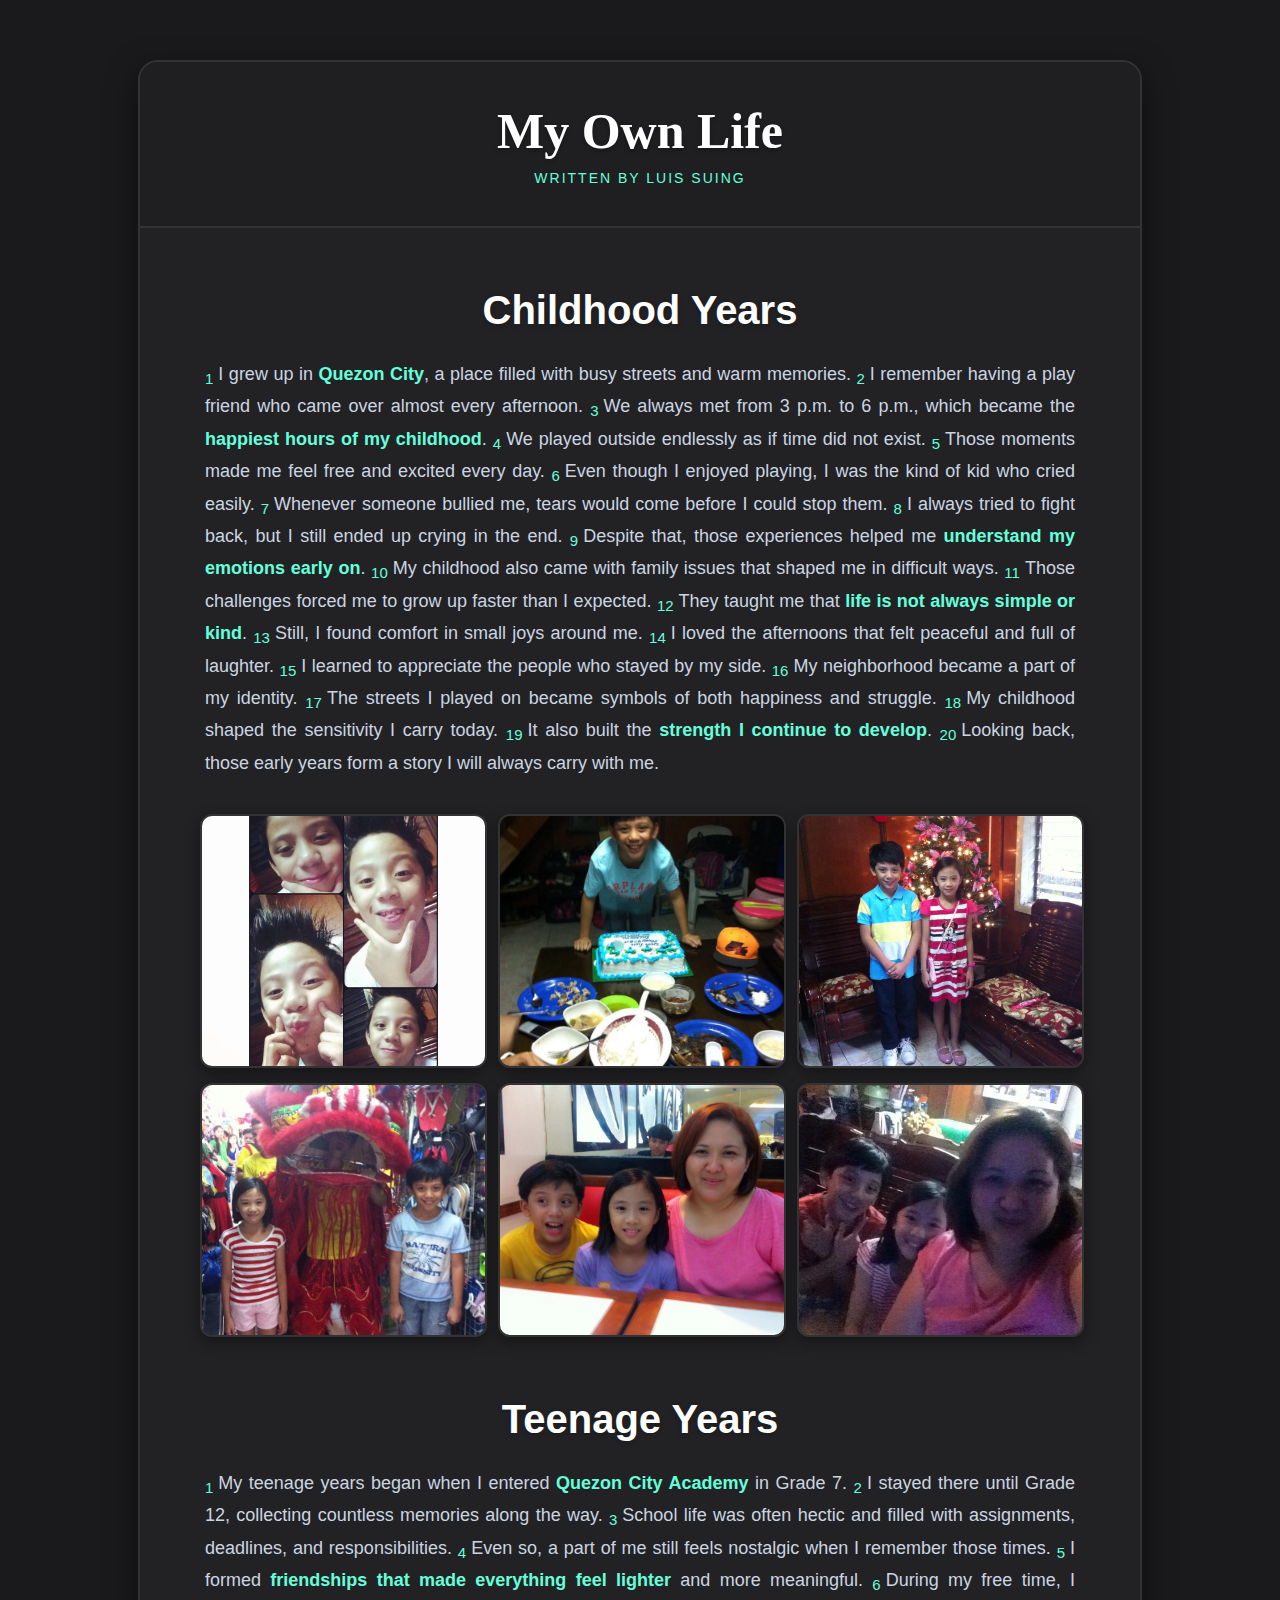
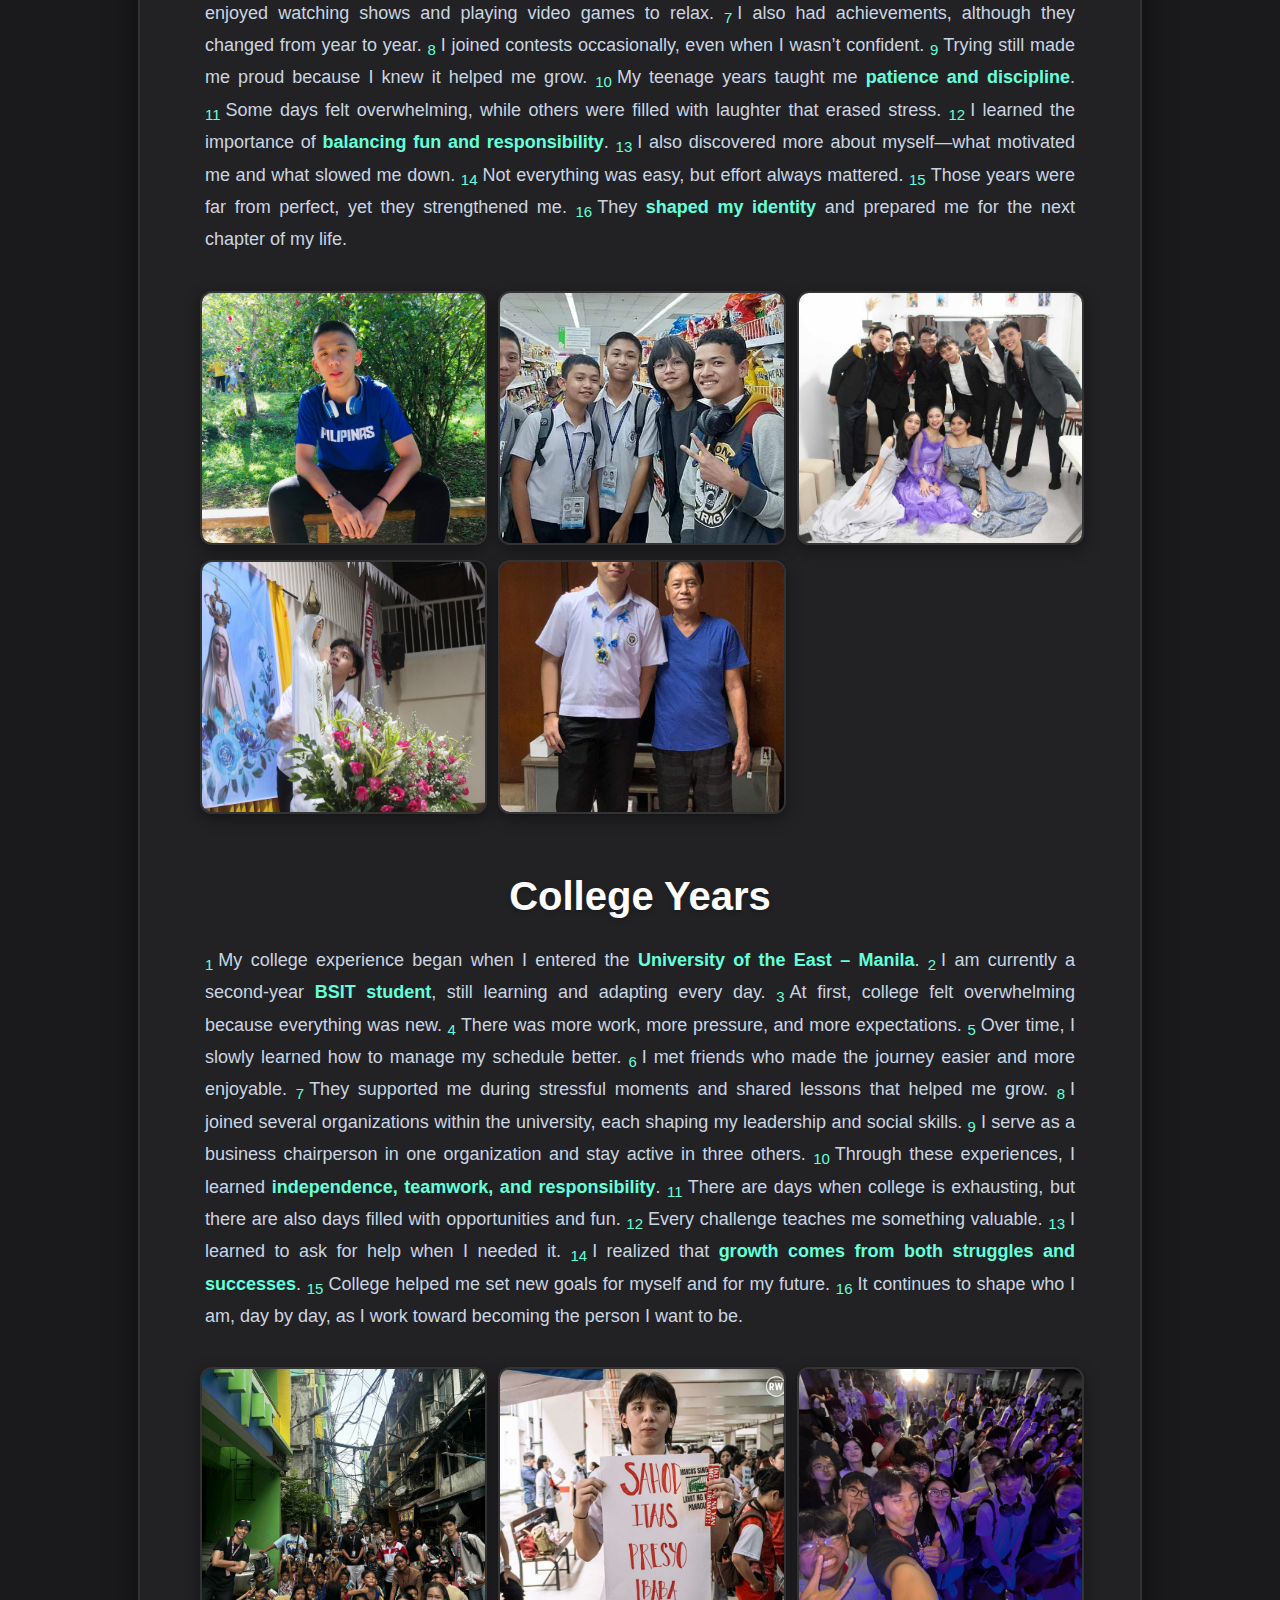
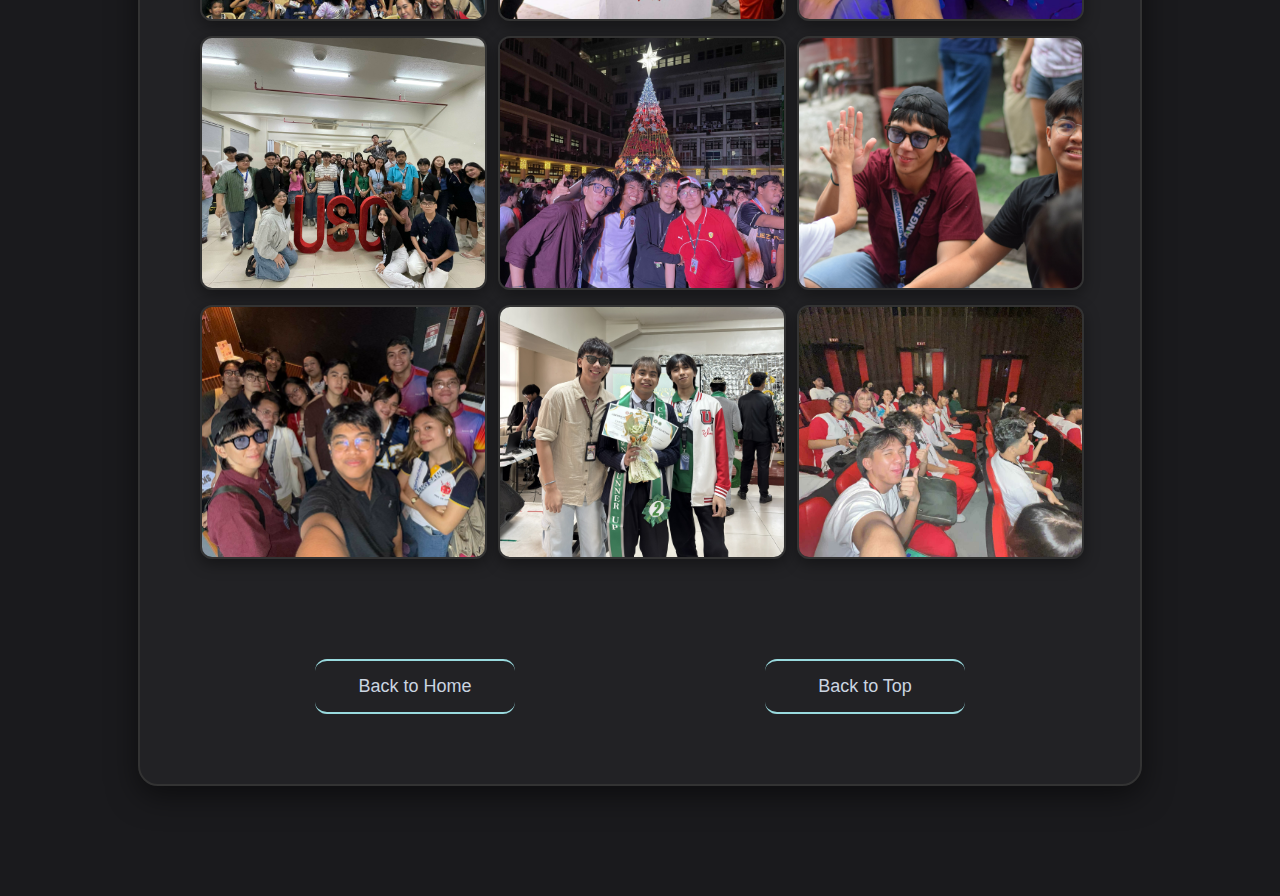
<file: biography.html>
<!DOCTYPE html>
<html lang="en">
<head>
    <meta charset="UTF-8">
    <meta name="viewport" content="width=device-width, initial-scale=1.0">
    <link rel="stylesheet" href="designPage.css">
    <title>My Biography</title>
</head>
<body>

    <div class="bio-container">
        
        <div class="bio-header">
            <h1>My Own Life</h1>
            <span class="author">Written by Luis Suing</span>
        </div>

        <div class="bio-content">
            <h2>Childhood Years</h2>
            <p>
                <sub>1</sub>I grew up in <strong>Quezon City</strong>, a place filled with busy streets and warm memories.
                <sub>2</sub>I remember having a play friend who came over almost every afternoon.
                <sub>3</sub>We always met from 3 p.m. to 6 p.m., which became the <strong>happiest hours of my childhood</strong>.
                <sub>4</sub>We played outside endlessly as if time did not exist.
                <sub>5</sub>Those moments made me feel free and excited every day.
                <sub>6</sub>Even though I enjoyed playing, I was the kind of kid who cried easily.
                <sub>7</sub>Whenever someone bullied me, tears would come before I could stop them.
                <sub>8</sub>I always tried to fight back, but I still ended up crying in the end.
                <sub>9</sub>Despite that, those experiences helped me <strong>understand my emotions early on</strong>.
                <sub>10</sub>My childhood also came with family issues that shaped me in difficult ways.
                <sub>11</sub>Those challenges forced me to grow up faster than I expected.
                <sub>12</sub>They taught me that <strong>life is not always simple or kind</strong>.
                <sub>13</sub>Still, I found comfort in small joys around me.
                <sub>14</sub>I loved the afternoons that felt peaceful and full of laughter.
                <sub>15</sub>I learned to appreciate the people who stayed by my side.
                <sub>16</sub>My neighborhood became a part of my identity.
                <sub>17</sub>The streets I played on became symbols of both happiness and struggle.
                <sub>18</sub>My childhood shaped the sensitivity I carry today.
                <sub>19</sub>It also built the <strong>strength I continue to develop</strong>.
                <sub>20</sub>Looking back, those early years form a story I will always carry with me.
            </p>
            
            <div class="gallery-grid">
                <img src="Images/Childhood/childhood (1).jpg" alt="Childhood Memory 1">
                <img src="Images/Childhood/childhood (2).jpg" alt="Childhood Memory 2">
                <img src="Images/Childhood/childhood (3).jpg" alt="Childhood Memory 3">
                <img src="Images/Childhood/childhood (4).jpg" alt="Childhood Memory 4">
                <img src="Images/Childhood/childhood (5).jpg" alt="Childhood Memory 5">
                <img src="Images/Childhood/childhood (6).jpg" alt="Childhood Memory 6">
            </div>

            <h2>Teenage Years</h2>
            <p>
                <sub>1</sub>My teenage years began when I entered <strong>Quezon City Academy</strong> in Grade 7.
                <sub>2</sub>I stayed there until Grade 12, collecting countless memories along the way.
                <sub>3</sub>School life was often hectic and filled with assignments, deadlines, and responsibilities.
                <sub>4</sub>Even so, a part of me still feels nostalgic when I remember those times.
                <sub>5</sub>I formed <strong>friendships that made everything feel lighter</strong> and more meaningful.
                <sub>6</sub>During my free time, I enjoyed watching shows and playing video games to relax.
                <sub>7</sub>I also had achievements, although they changed from year to year.
                <sub>8</sub>I joined contests occasionally, even when I wasn’t confident.
                <sub>9</sub>Trying still made me proud because I knew it helped me grow.
                <sub>10</sub>My teenage years taught me <strong>patience and discipline</strong>.
                <sub>11</sub>Some days felt overwhelming, while others were filled with laughter that erased stress.
                <sub>12</sub>I learned the importance of <strong>balancing fun and responsibility</strong>.
                <sub>13</sub>I also discovered more about myself—what motivated me and what slowed me down.
                <sub>14</sub>Not everything was easy, but effort always mattered.
                <sub>15</sub>Those years were far from perfect, yet they strengthened me.
                <sub>16</sub>They <strong>shaped my identity</strong> and prepared me for the next chapter of my life.
            </p>

            <div class="gallery-grid">
                <img src="Images/Teenage/teenage (1).jpg" alt="Teenage Memory 1" type>
                <img src="Images/Teenage/teenage (2).jpg" alt="Teenage Memory 2">
                <img src="Images/Teenage/teenage (3).jpg" alt="Teenage Memory 3">
                <img src="Images/Teenage/teenage (4).jpg" alt="Teenage Memory 4">
                <img src="Images/Teenage/teenage (5).jpg" alt="Teenage Memory 5">
            </div>

            <h2>College Years</h2>
            <p>
                <sub>1</sub>My college experience began when I entered the <strong>University of the East – Manila</strong>.
                <sub>2</sub>I am currently a second-year <strong>BSIT student</strong>, still learning and adapting every day.
                <sub>3</sub>At first, college felt overwhelming because everything was new.
                <sub>4</sub>There was more work, more pressure, and more expectations.
                <sub>5</sub>Over time, I slowly learned how to manage my schedule better.
                <sub>6</sub>I met friends who made the journey easier and more enjoyable.
                <sub>7</sub>They supported me during stressful moments and shared lessons that helped me grow.
                <sub>8</sub>I joined several organizations within the university, each shaping my leadership and social skills.
                <sub>9</sub>I serve as a business chairperson in one organization and stay active in three others.
                <sub>10</sub>Through these experiences, I learned <strong>independence, teamwork, and responsibility</strong>.
                <sub>11</sub>There are days when college is exhausting, but there are also days filled with opportunities and fun.
                <sub>12</sub>Every challenge teaches me something valuable.
                <sub>13</sub>I learned to ask for help when I needed it.
                <sub>14</sub>I realized that <strong>growth comes from both struggles and successes</strong>.
                <sub>15</sub>College helped me set new goals for myself and for my future.
                <sub>16</sub>It continues to shape who I am, day by day, as I work toward becoming the person I want to be.
            </p>

            <div class="gallery-grid">
                <img src="Images/College/college (1).jfif" alt="College Memory 1">
                <img src="Images/College/college (2).jfif" alt="College Memory 2">
                <img src="Images/College/college (3).jfif" alt="College Memory 3">
                <img src="Images/College/college (4).jfif" alt="College Memory 4">
                <img src="Images/College/college (5).jfif" alt="College Memory 5">
                <img src="Images/College/college (6).jfif" alt="College Memory 6">
                <img src="Images/College/college (7).jfif" alt="College Memory 7">
                <img src="Images/College/college (8).jpg" alt="College Memory 8">
                <img src="Images/College/college (9).jfif" alt="College Memory 9">
            </div>

            <div class="btn-container">
                <a href="index.html" class="bio-btn">Back to Home</a>
                <a href="#" class="bio-btn">Back to Top</a>
            </div>

        </div>
        <script>
        document.querySelectorAll('.gallery-grid img').forEach(image => {
            image.onclick = () => {
                image.classList.toggle('enlarged');
            }
        });
        </script>
</body>
</html>
</file>
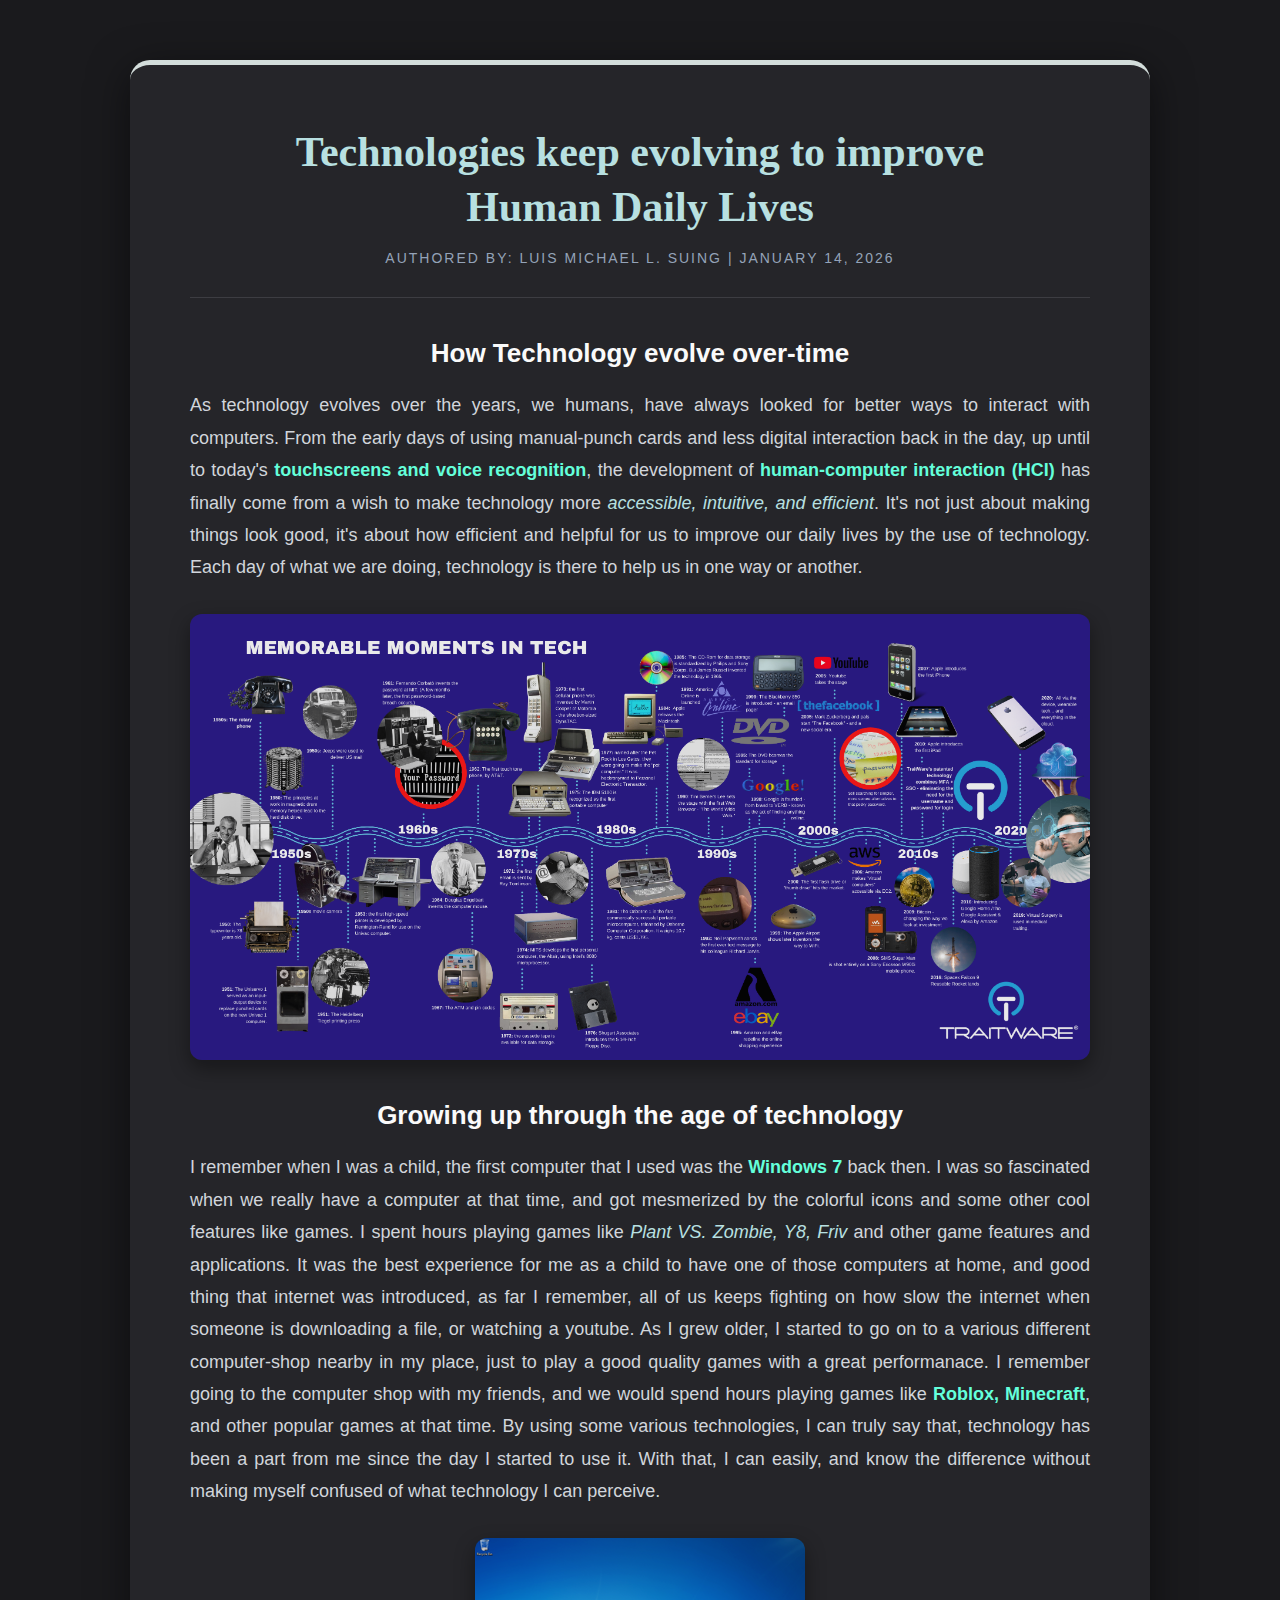
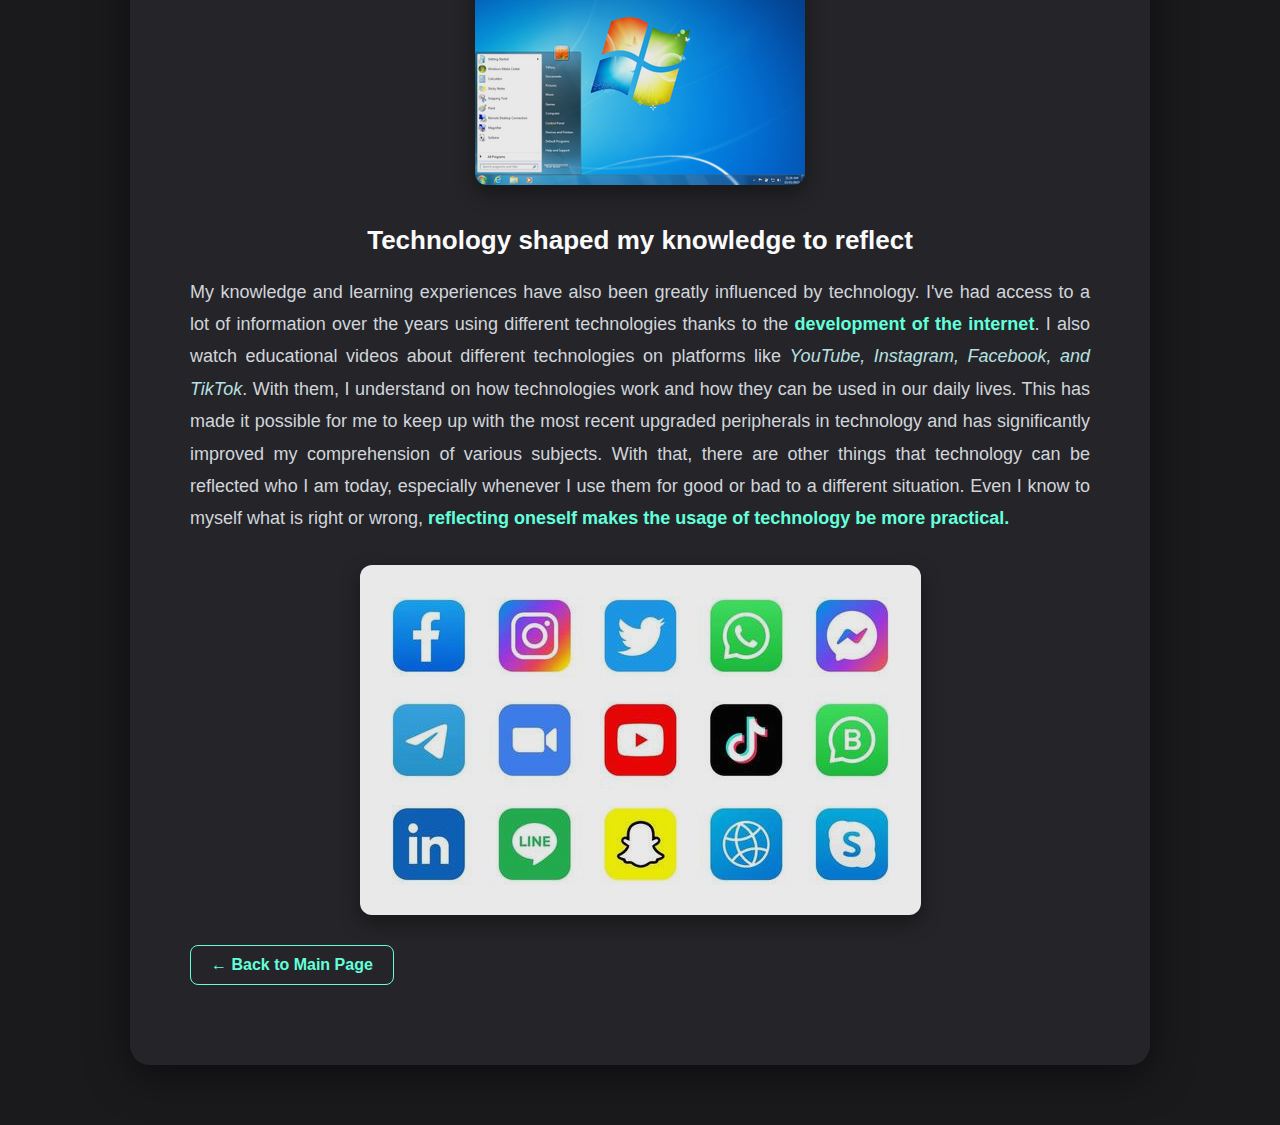
<file: blogPart1.html>
<!DOCTYPE html>
<html lang="en">
<head>
    <meta charset="UTF-8">
    <meta name="viewport" content="width=device-width, initial-scale=1.0">
    <link rel="stylesheet" href="blogDesign.css">
    <title>Technology Blog</title>
</head>
<body class="tech-theme"> <h1>
        Technologies keep evolving to improve<br>Human Daily Lives<br>
        <span class="author">Authored by: Luis Michael L. Suing | January 14, 2026</span>
    </h1>

    <h2>How Technology evolve over-time</h2>
    <p>As technology evolves over the years, we humans, have always looked for better ways to interact with computers.
        From the early days of using manual-punch cards and less digital interaction back in the day, up until to today's <strong>touchscreens and voice recognition</strong>, 
        the development of <strong>human-computer interaction (HCI)</strong> has finally come from a wish to make technology more <em>accessible, intuitive, and efficient</em>. 
        It's not just about making things look good, it's about how efficient and helpful for us to improve
        our daily lives by the use of technology. Each day of what we are doing, technology is there to help us in one way or another.
    </p>
    <img src="Images/blogs Images/technology (2).png" alt="Technology evolution">

    <h2>Growing up through the age of technology</h2>
    <p>I remember when I was a child, the first computer that I used was the <strong>Windows 7</strong> back then. 
        I was so fascinated when we really have a computer at that time, and got mesmerized by the colorful icons and some other cool features like games. 
        I spent hours playing games like <em>Plant VS. Zombie, Y8, Friv</em> and other game features and applications. It was the best experience for me as a child to have
        one of those computers at home, and good thing that internet was introduced, as far I remember, all of us keeps fighting on how slow the internet when someone is downloading a file, or watching a youtube. As I grew older, I started to go on to a various different computer-shop nearby in my place, just to play a good quality games
        with a great performanace. I remember going to the computer shop with my friends, and we would spend hours playing games like <strong>Roblox, Minecraft</strong>, and other popular games at that time. By using some various technologies, I can truly say that, technology has been a part from me since the day I started to use it. With that, I can easily, and know the difference without making myself confused of what technology I can perceive. 
    </p>
    <img src="Images/blogs Images/technology (1).png" alt="Gaming memories">

    <h2>Technology shaped my knowledge to reflect</h2>
    <p>My knowledge and learning experiences have also been greatly influenced by technology. 
        I've had access to a lot of information over the years using different technologies thanks to the <strong>development of the internet</strong>. 
        I also watch educational videos about different technologies on platforms like <em>YouTube, Instagram, Facebook, and TikTok</em>. With them, I understand on how technologies work and how they can be used in our daily lives.
        This has made it possible for me to keep up with the most recent upgraded peripherals in technology and has significantly improved my comprehension of various subjects. With that, there are other things that technology can be reflected who I am today, especially whenever I use them for good or bad to a different situation. Even I know to myself what is right or wrong, <strong>reflecting oneself makes the usage of technology be more practical.</strong>
    </p>
    <img src="Images/blogs Images/technology (3).jpg" alt="Future of Tech">

    <a href="index.html" class="back-btn">&#8592; Back to Main Page</a>
</body>
</html>
</file>
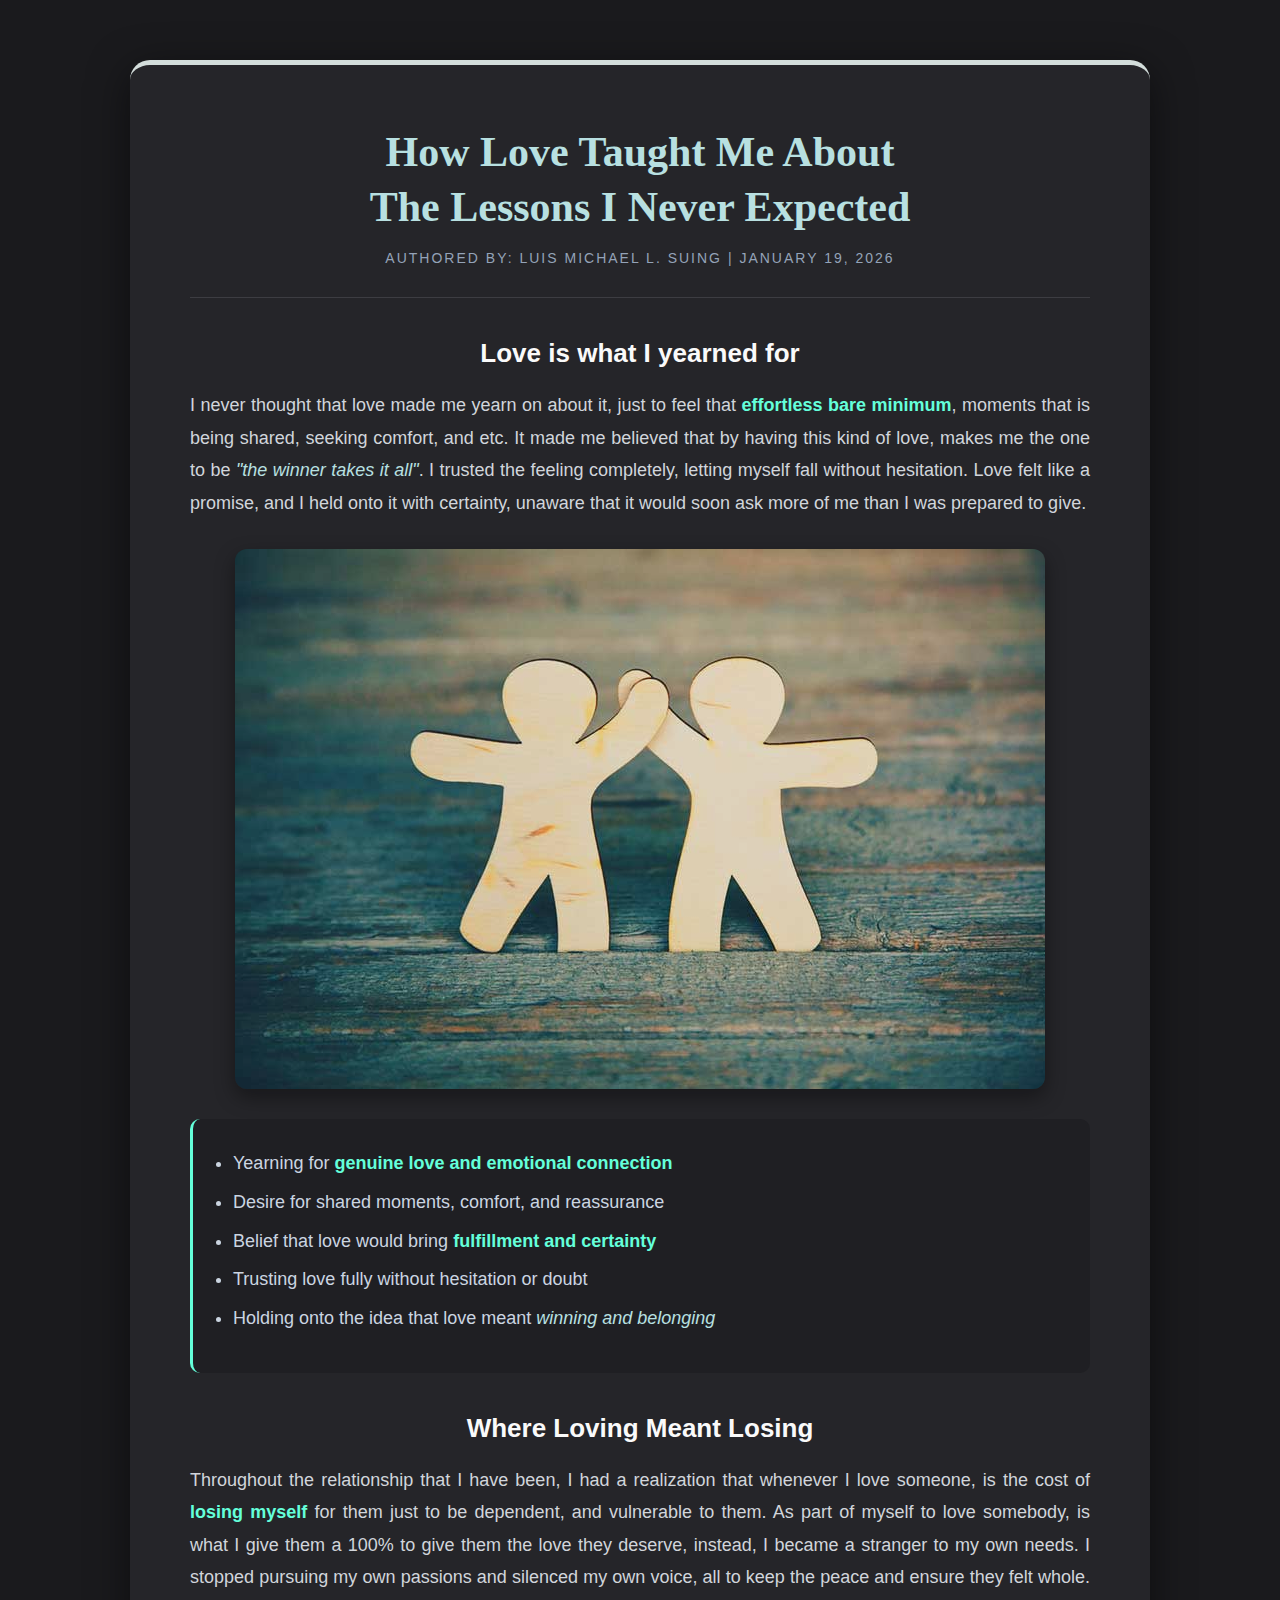
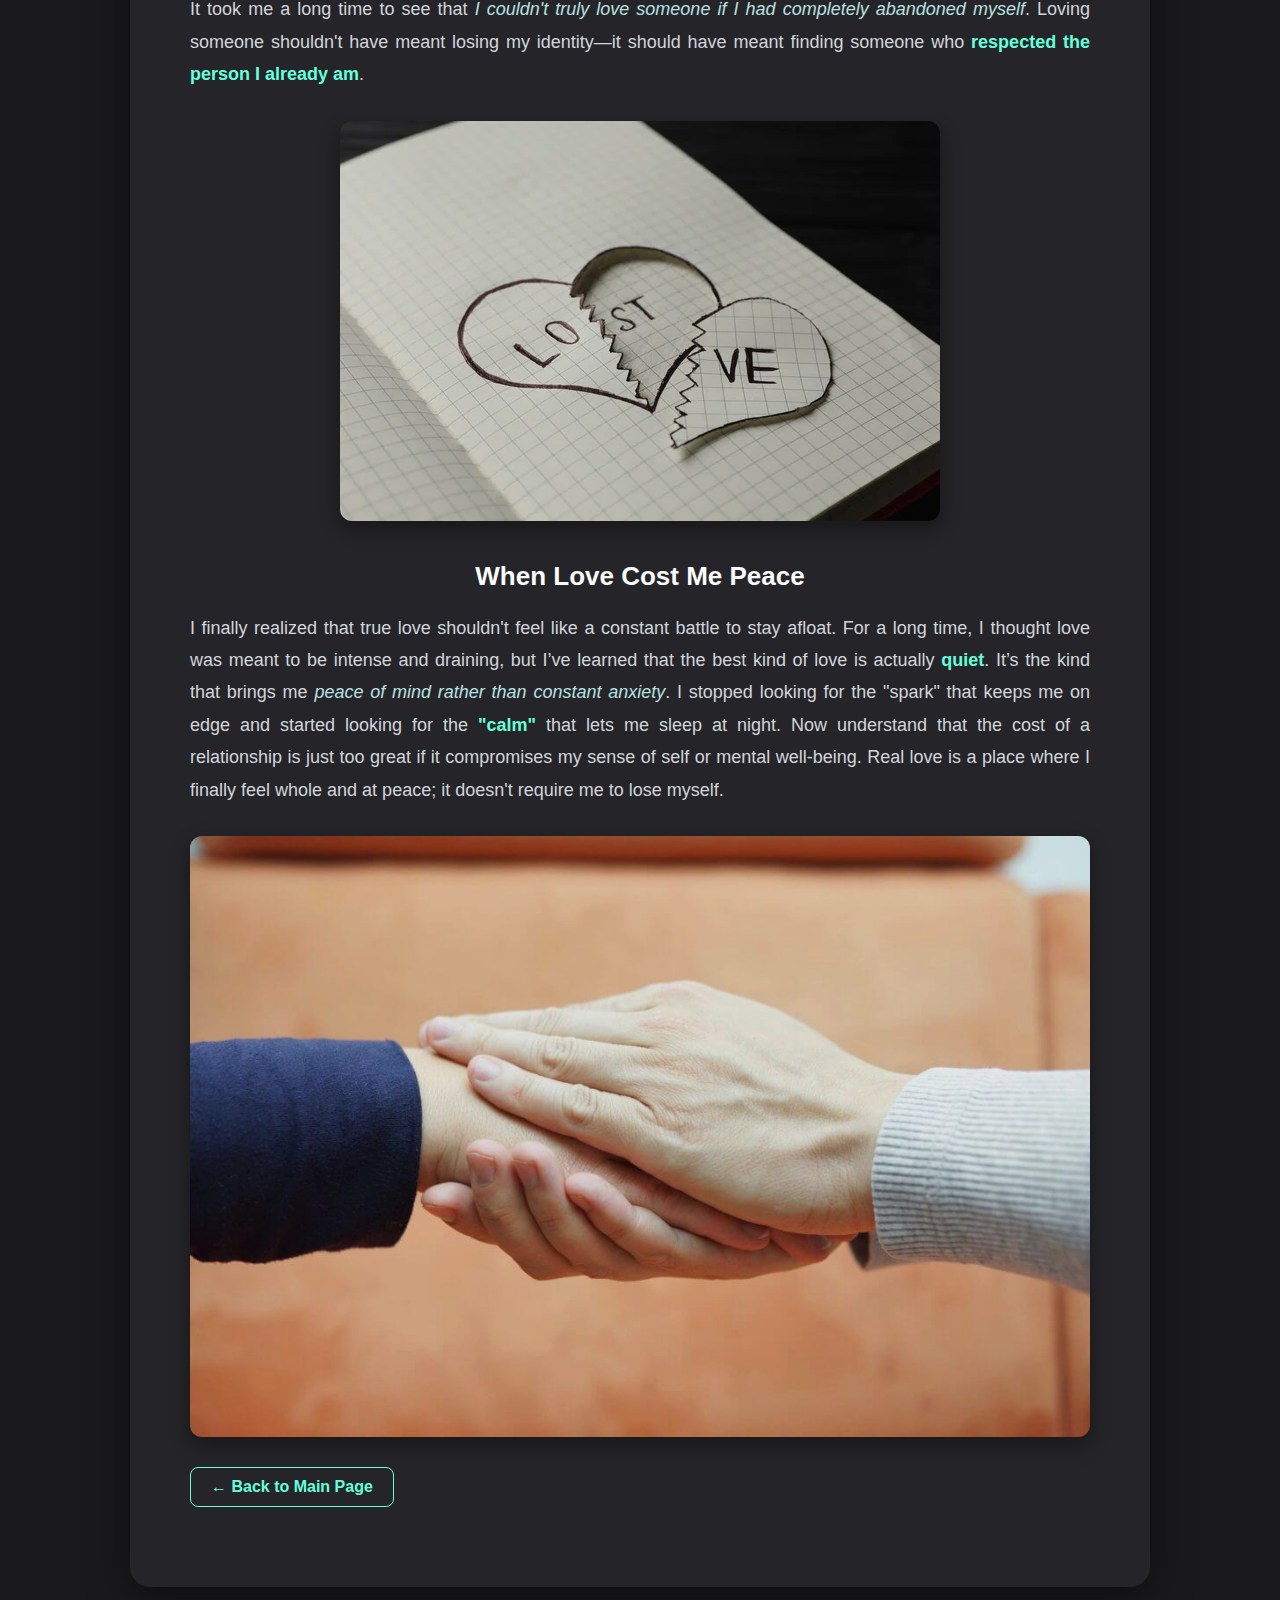
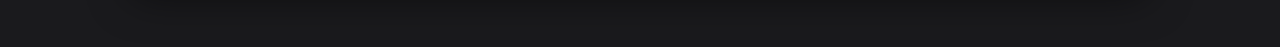
<file: blogPart2.html>
<!DOCTYPE html>
<html lang="en">
<head>
    <meta charset="UTF-8">
    <meta name="viewport" content="width=device-width, initial-scale=1.0">
    <link rel="stylesheet" href="blogDesign.css">
    <title>Love & Lessons</title>
</head>
<body class="love-theme"> <h1>How Love Taught Me About <br>The Lessons I Never Expected<br>
    <span class="author">Authored by: Luis Michael L. Suing | January 19, 2026</span>
  </h1>

  <h2>Love is what I yearned for</h2>

  <p>
    I never thought that love made me yearn on about it, just to feel that <strong>effortless bare minimum</strong>, moments that is being shared, seeking comfort, and etc. It made me believed that by having this kind of love, makes me the one to be <em>"the winner takes it all"</em>.
    I trusted the feeling completely, letting myself fall without hesitation. Love felt like a promise, and I held onto it with certainty, unaware that it would soon ask more of me than I was prepared to give.
  </p>
  <img src="Images/blogs Images/love (3).jpg" alt="Yearning for love">

  <ul>
    <li>Yearning for <strong>genuine love and emotional connection</strong></li>
    <li>Desire for shared moments, comfort, and reassurance</li>
    <li>Belief that love would bring <strong>fulfillment and certainty</strong></li>
    <li>Trusting love fully without hesitation or doubt</li>
    <li>Holding onto the idea that love meant <em>winning and belonging</em></li>
  </ul>


  <h2>Where Loving Meant Losing</h2>
  <p>
    Throughout the relationship that I have been, I had a realization that whenever I love someone, is the cost of <strong>losing myself</strong> for them just to be dependent, and vulnerable to them. As part of myself to love somebody, is what I give them a 100% to give them the love they deserve, instead, I became a stranger to my own needs. I stopped pursuing my own passions and silenced my own voice, all to keep the peace and ensure they felt whole. It took me a long time to see that <em>I couldn't truly love someone if I had completely abandoned myself</em>. Loving someone shouldn't have meant losing my identity—it should have meant finding someone who <strong>respected the person I already am</strong>.
  </p>
  <img src="Images/blogs Images/love (2).jpg" alt="Finding peace">
  <h2>When Love Cost Me Peace</h2>
  <p>
    I finally realized that true love shouldn't feel like a constant battle to stay afloat. For a long time, I thought love was meant to be intense and draining, but I’ve learned that the best kind of love is actually <strong>quiet</strong>. It’s the kind that brings me <em>peace of mind rather than constant anxiety</em>. I stopped looking for the "spark" that keeps me on edge and started looking for the <strong>"calm"</strong> that lets me sleep at night. Now understand that the cost of a relationship is just too great if it compromises my sense of self or mental well-being. Real love is a place where I finally feel whole and at peace; it doesn't require me to lose myself.
  </p>
  <img src="Images/blogs Images/love (1).jpeg" alt="Finding peace">
  
  <a href="index.html" class="back-btn">&#8592; Back to Main Page</a>
</body>
</html>
</file>
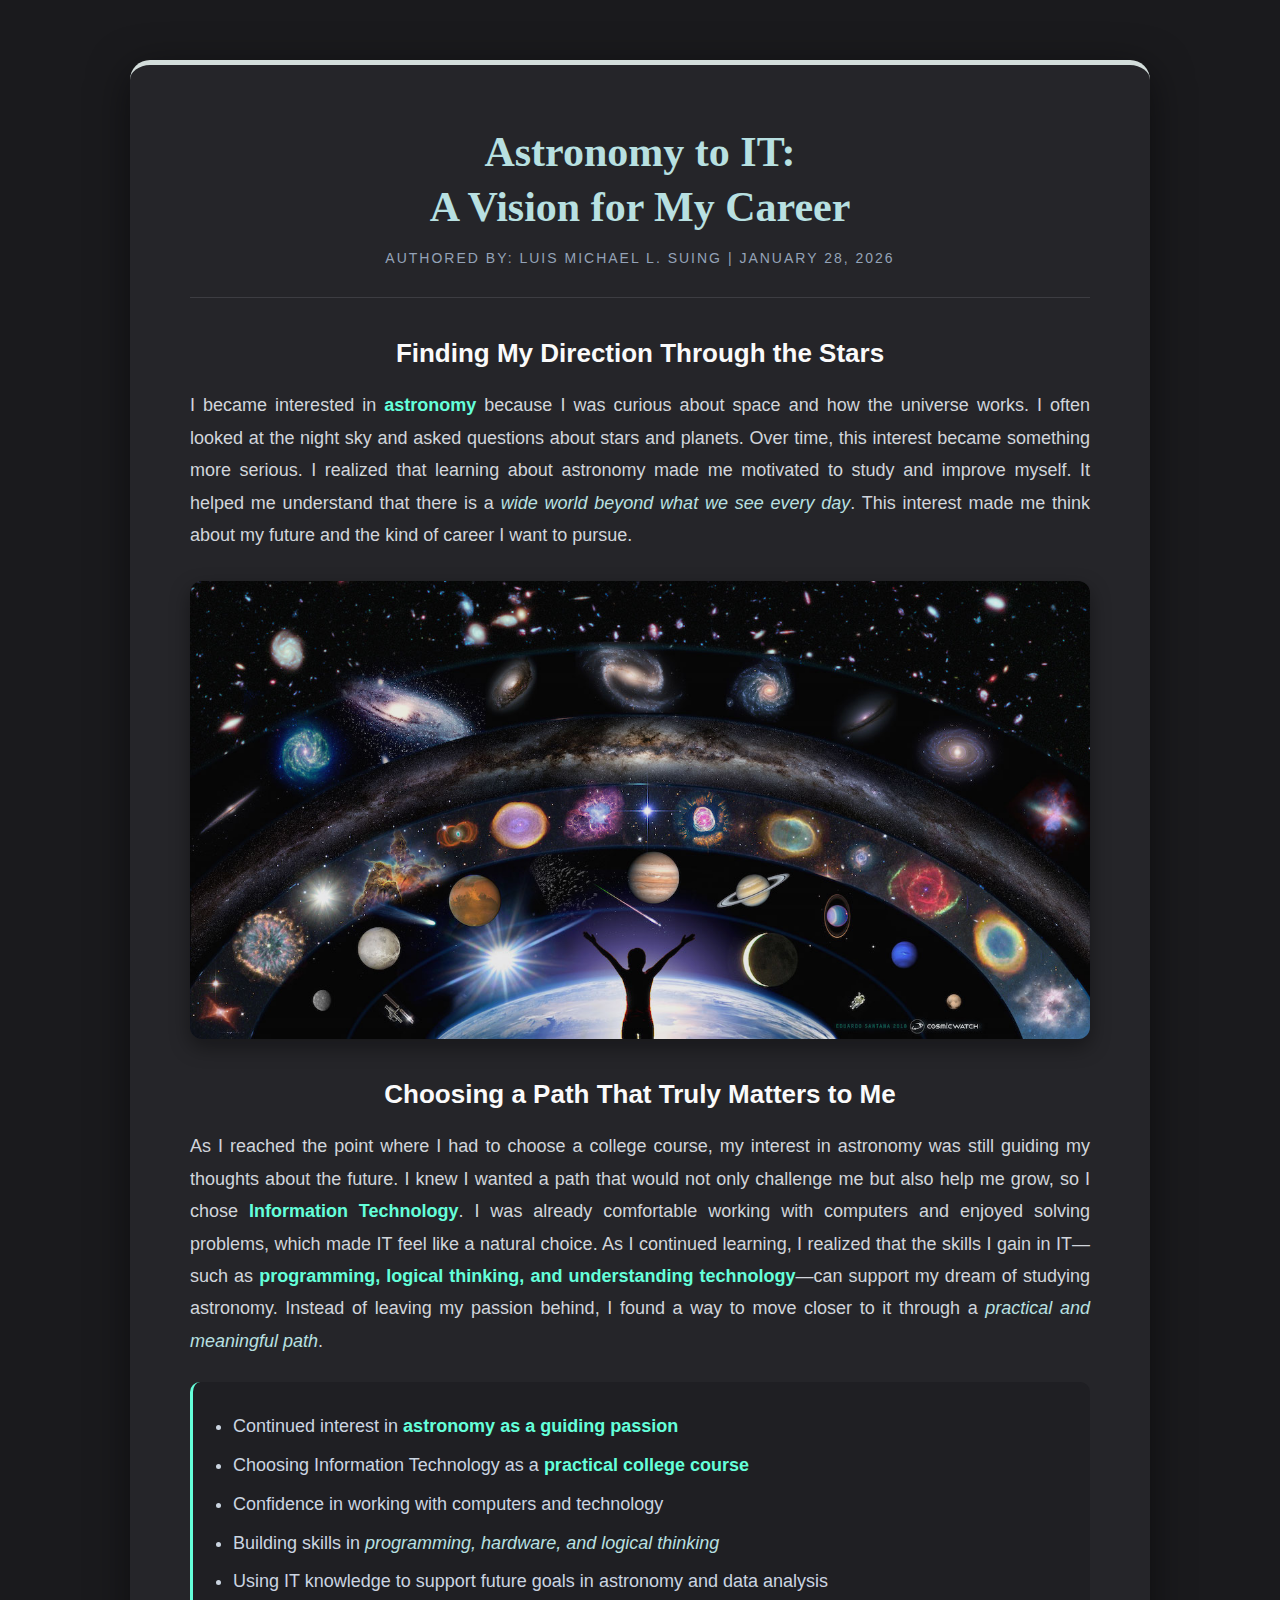
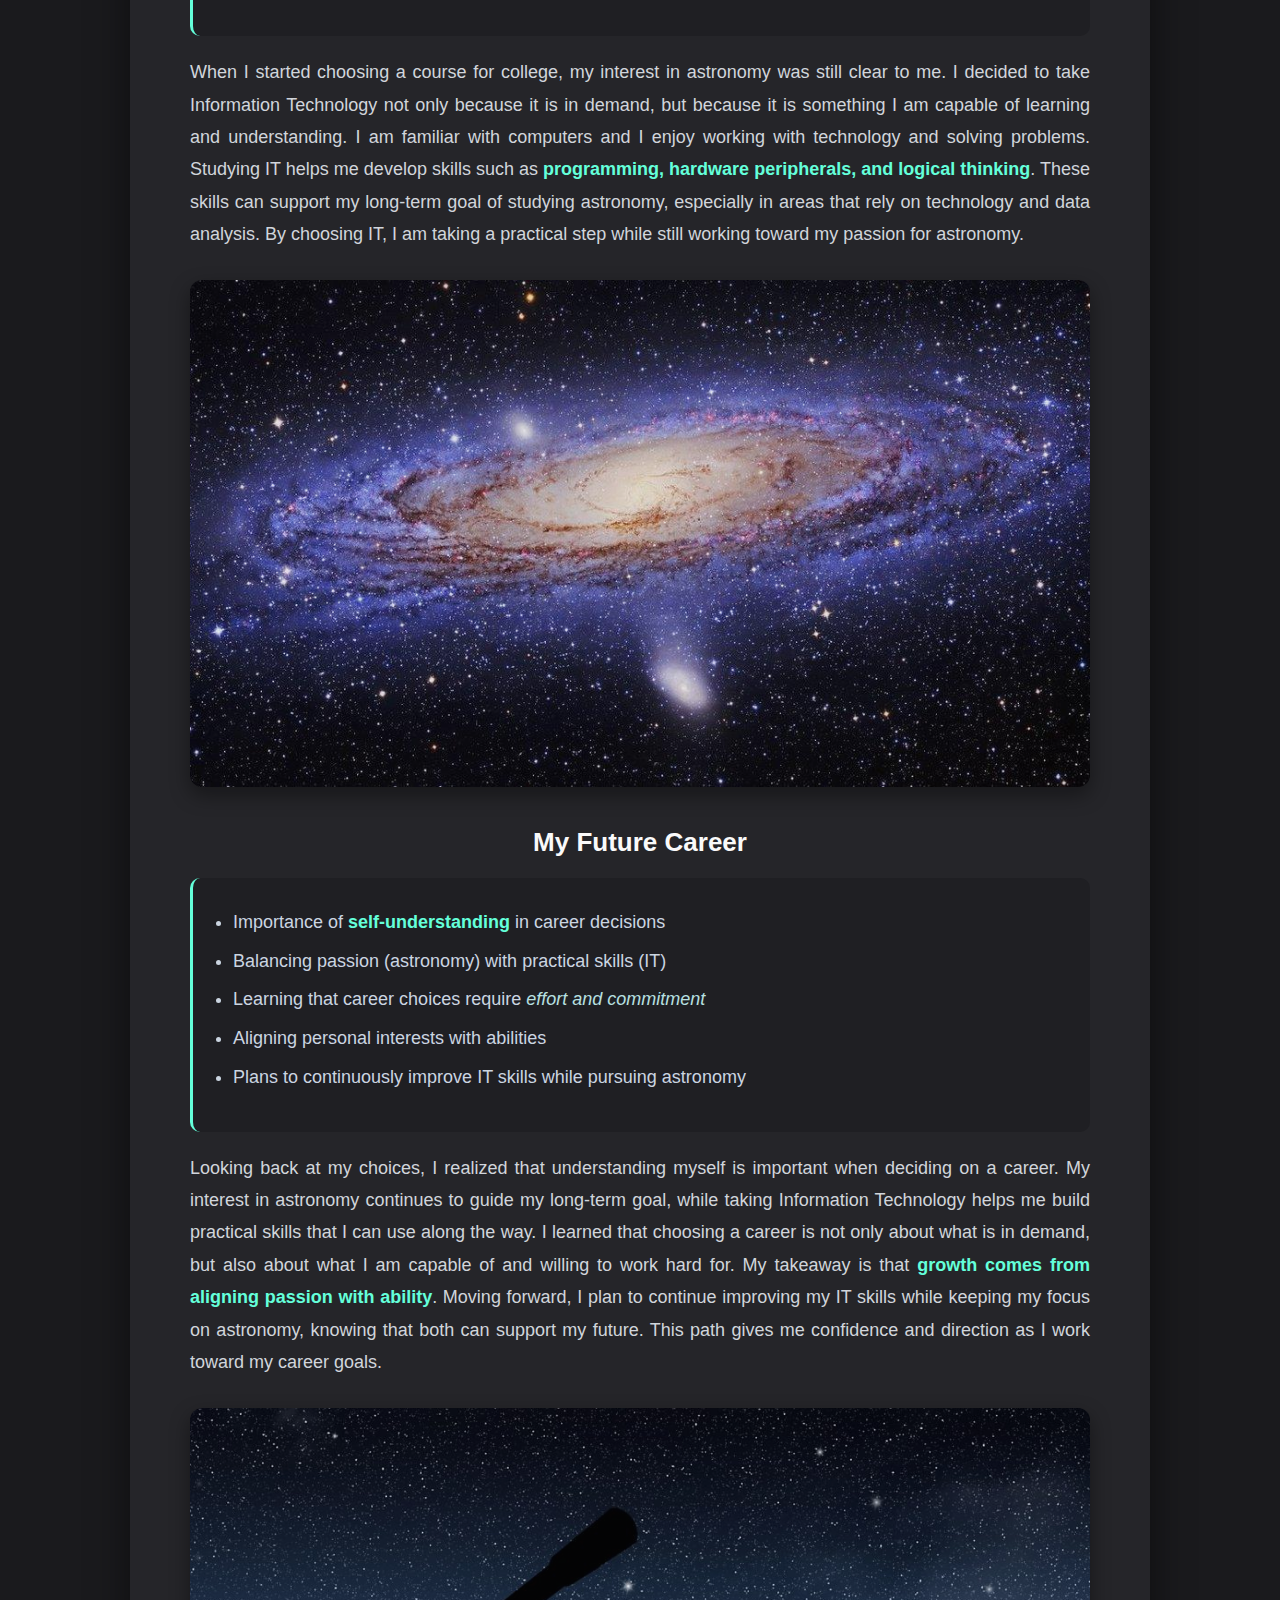
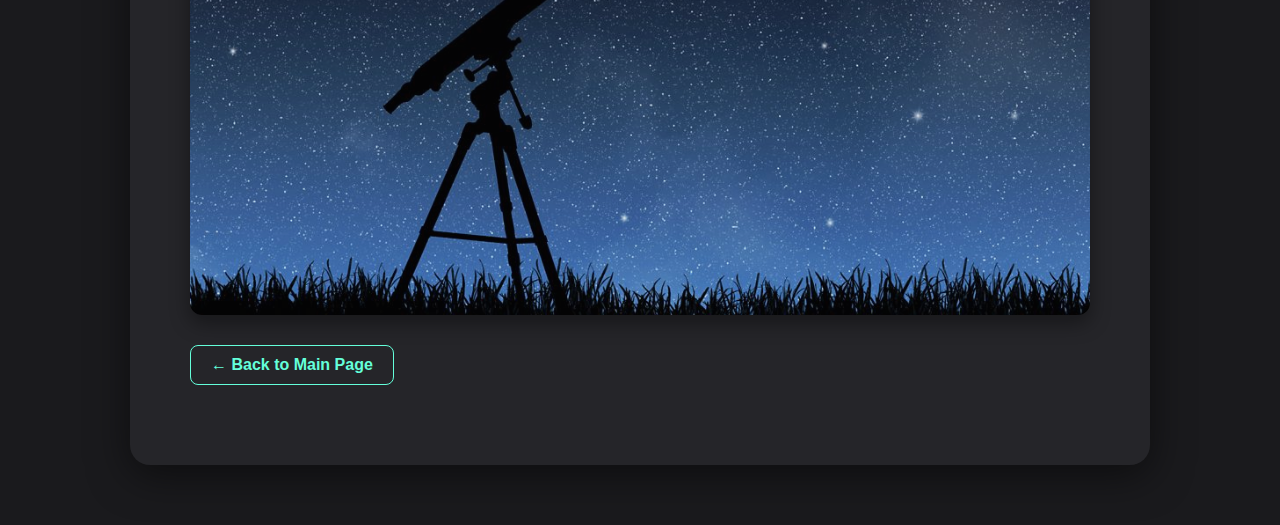
<file: blogPart3.html>
<!DOCTYPE html>
<html lang="en">
<head>
    <meta charset="UTF-8">
    <meta name="viewport" content="width=device-width, initial-scale=1.0">
    <link rel="stylesheet" href="blogDesign.css">
    <title>Career Vision</title>
</head>
<body class="space-theme"> <h1>Astronomy to IT:<br> A Vision for My Career<br>
    <span class="author">Authored by: Luis Michael L. Suing | January 28, 2026</span>
  </h1>

  <h2>Finding My Direction Through the Stars</h2>
  <p>
    I became interested in <strong>astronomy</strong> because I was curious about space and how the universe works. 
    I often looked at the night sky and asked questions about stars and planets. Over time, this interest 
    became something more serious. I realized that learning about astronomy made me motivated to study 
    and improve myself. It helped me understand that there is a <em>wide world beyond what we see every day</em>. 
    This interest made me think about my future and the kind of career I want to pursue.
  </p>
  <img src="Images/blogs Images/career (3).jpg" alt="Starry Sky">

  <h2>Choosing a Path That Truly Matters to Me</h2>

<p>
  As I reached the point where I had to choose a college course, my interest in astronomy was still guiding my thoughts about the future. I knew I wanted a path that would not only challenge me but also help me grow, so I chose <strong>Information Technology</strong>. I was already comfortable working with computers and enjoyed solving problems, which made IT feel like a natural choice. As I continued learning, I realized that the skills I gain in IT—such as <strong>programming, logical thinking, and understanding technology</strong>—can support my dream of studying astronomy. Instead of leaving my passion behind, I found a way to move closer to it through a <em>practical and meaningful path</em>.
</p>

<ul>
  <li>Continued interest in <strong>astronomy as a guiding passion</strong></li>
  <li>Choosing Information Technology as a <strong>practical college course</strong></li>
  <li>Confidence in working with computers and technology</li>
  <li>Building skills in <em>programming, hardware, and logical thinking</em></li>
  <li>Using IT knowledge to support future goals in astronomy and data analysis</li>
</ul>
  <p>
    When I started choosing a course for college, my interest in astronomy was still clear to me. 
    I decided to take Information Technology not only because it is in demand, but because it is 
    something I am capable of learning and understanding. I am familiar with computers and I enjoy 
    working with technology and solving problems. Studying IT helps me develop skills such as <strong>programming, 
    hardware peripherals, and logical thinking</strong>. These skills can support my long-term goal of studying 
    astronomy, especially in areas that rely on technology and data analysis. By choosing IT, I am taking 
    a practical step while still working toward my passion for astronomy.
  </p>
  <img src="Images/blogs Images/career (1).jpg" alt="Technology and Space">

  <h2>My Future Career</h2>
  <ul>
    <li>Importance of <strong>self-understanding</strong> in career decisions</li>
    <li>Balancing passion (astronomy) with practical skills (IT)</li>
    <li>Learning that career choices require <em>effort and commitment</em></li>
    <li>Aligning personal interests with abilities</li>
    <li>Plans to continuously improve IT skills while pursuing astronomy</li>
  </ul>
  <p>
    Looking back at my choices, I realized that understanding myself is important when deciding on a career. 
    My interest in astronomy continues to guide my long-term goal, while taking Information Technology helps 
    me build practical skills that I can use along the way. I learned that choosing a career is not only 
    about what is in demand, but also about what I am capable of and willing to work hard for. My takeaway 
    is that <strong>growth comes from aligning passion with ability</strong>. Moving forward, I plan to continue improving 
    my IT skills while keeping my focus on astronomy, knowing that both can support my future. This path 
    gives me confidence and direction as I work toward my career goals.
  </p>
  <img src="Images/blogs Images/career (2).jpg" alt="Future Goals">
  
  <a href="index.html" class="back-btn">&#8592; Back to Main Page</a>
</body>
</html>
</file>
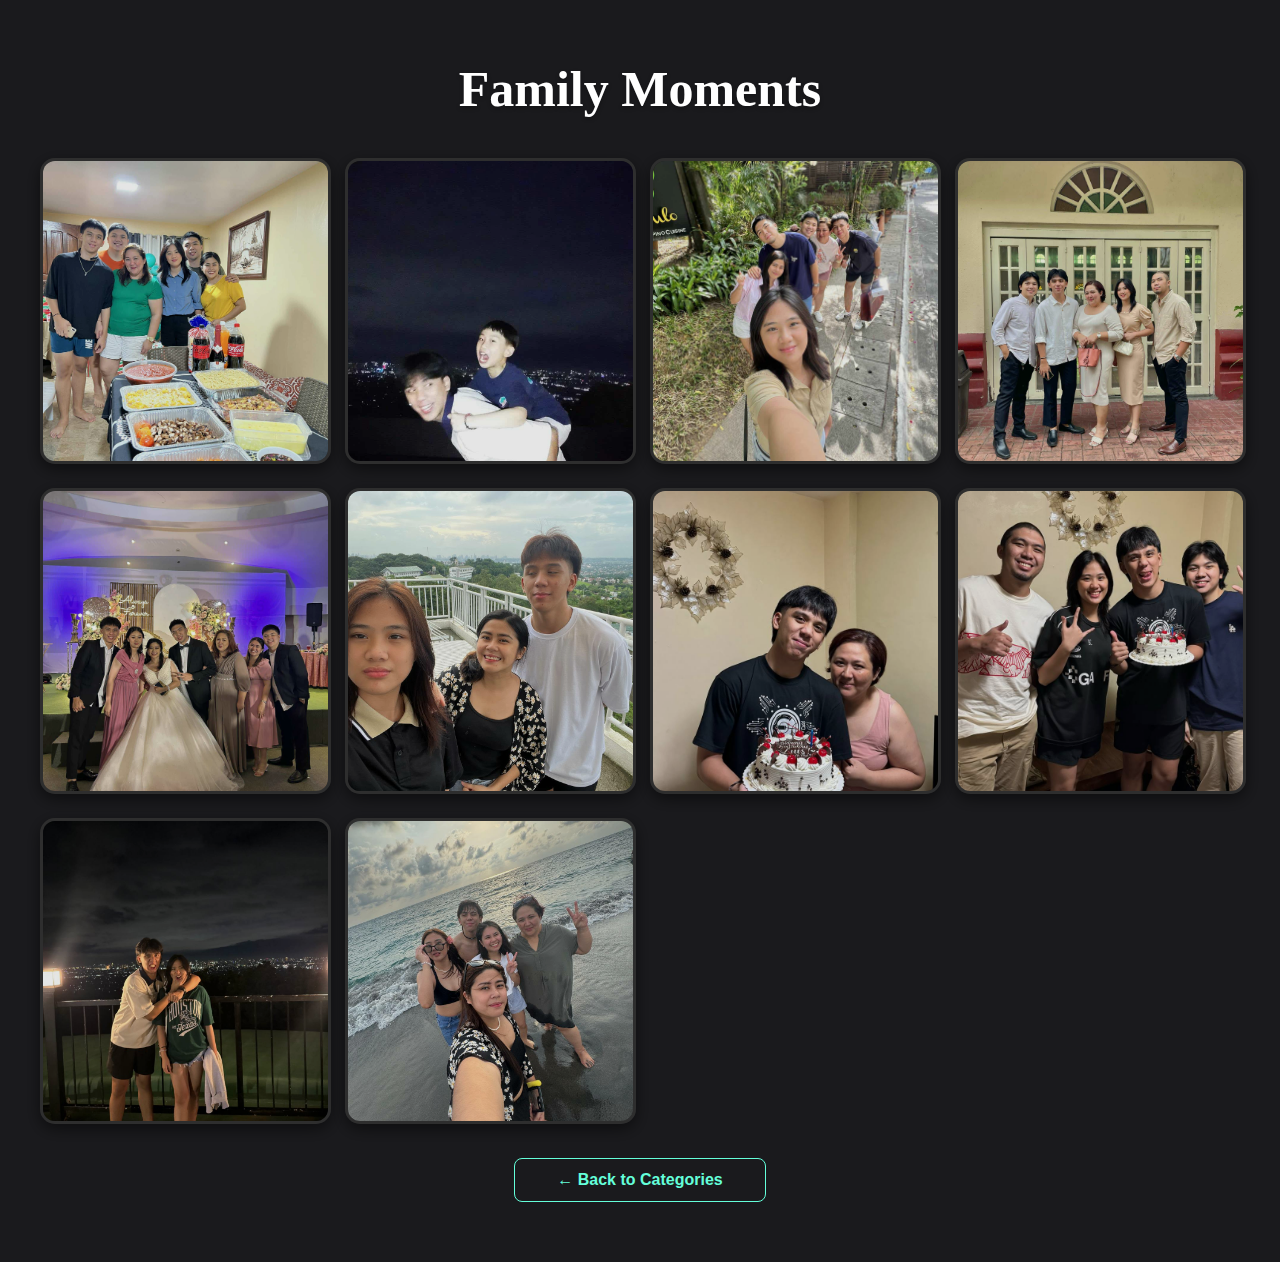
<file: family.html>
<!DOCTYPE html>
<html lang="en">
<head>
    <meta charset="UTF-8">
    <meta name="viewport" content="width=device-width, initial-scale=1.0">
    <link rel="stylesheet" href="galleryDesign.css">
    <title>Family Collection</title>
</head>
<body>

    <h1>Family Moments</h1>
    <div class="gallery-grid">
        <div class="gallery-item">
            <img src="Images/family/family.jfif" alt="Family Photo" data-caption="Family Photo 1">
        </div>
        <div class="gallery-item">
            <img src="Images/family/family (1).jfif" alt="Family Photo" data-caption="Family Photo 2">
        </div>
        <div class="gallery-item">
            <img src="Images/family/family (2).jfif" alt="Family Photo" data-caption="Family Photo 3">
        </div>
        <div class="gallery-item">
            <img src="Images/family/family (3).jfif" alt="Family Photo" data-caption="Family Photo 4">
        </div>
        <div class="gallery-item">
            <img src="Images/family/family (4).jfif" alt="Family Photo" data-caption="Family Photo 5">
        </div>
        <div class="gallery-item">
            <img src="Images/family/family (5).jfif" alt="Family Photo" data-caption="Family Photo 6">
        </div>
        <div class="gallery-item">
            <img src="Images/family/family (6).jfif" alt="Family Photo" data-caption="Family Photo 7">
        </div>
        <div class="gallery-item">
            <img src="Images/family/family (7).jfif" alt="Family Photo" data-caption="Family Photo 8">
        </div>
        <div class="gallery-item">
            <img src="Images/family/family (8).jfif" alt="Family Photo" data-caption="Family Photo 9">
        </div>
        <div class="gallery-item">
            <img src="Images/family/family (9).jfif" alt="Family Photo" data-caption="Family Photo 10">
        </div>
    </div>

    <a href="photoGallery.html" class="back-btn">&#8592; Back to Categories</a>

    <script>
        document.querySelectorAll('.gallery-grid img').forEach(img => {
            img.onclick = () => {
                img.classList.toggle('enlarged');
            }
        });
    </script>
</body>
</html>
</file>
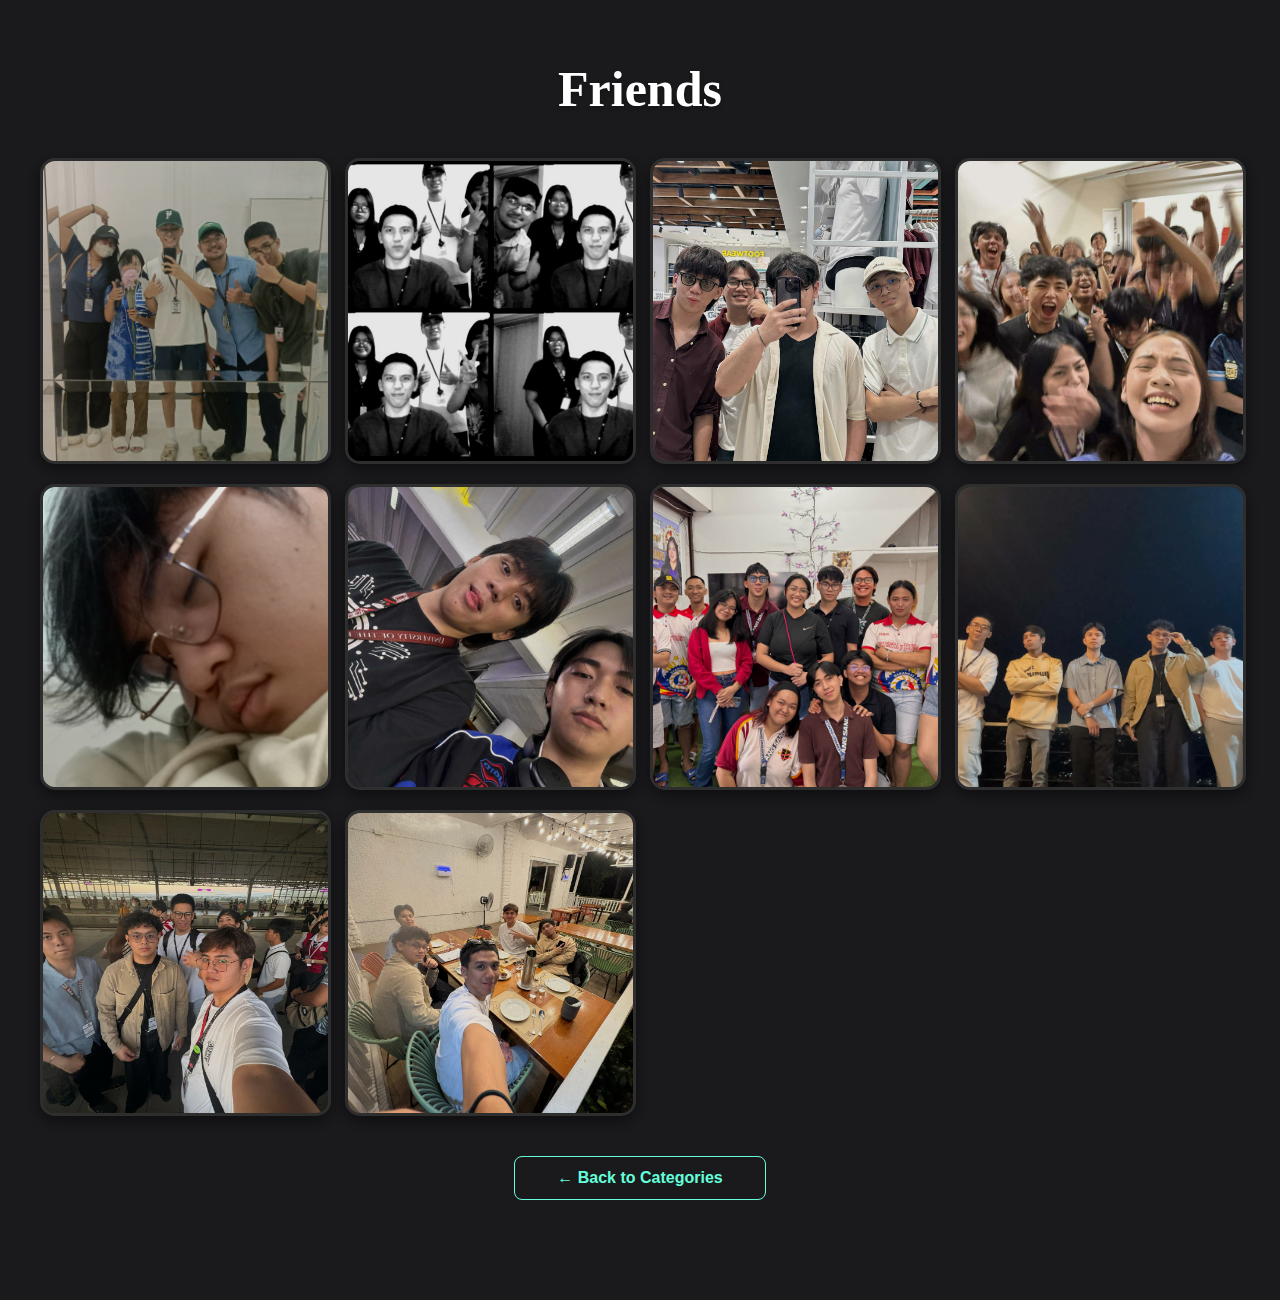
<file: friends.html>
<!DOCTYPE html>
<html lang="en">
<head>
    <meta charset="UTF-8">
    <meta name="viewport" content="width=device-width, initial-scale=1.0">
    <link rel="stylesheet" href="galleryDesign.css">
    <title>Friends Collection</title>
</head>
<body>

    <h1>Friends</h1>

    <div class="gallery-grid">
        <img src="Images/friends/friends (1).jfif" alt="Friends Photo">
        <img src="Images/friends/friends (2).jfif" alt="Friends Photo">
        <img src="Images/friends/friends (3).jfif" alt="Friends Photo">
        <img src="Images/friends/friends (4).jfif" alt="Friends Photo">
        <img src="Images/friends/friends (5).jfif" alt="Friends Photo">
        <img src="Images/friends/friends (6).jfif" alt="Friends Photo">
        <img src="Images/friends/friends (7).jfif" alt="Friends Photo">
        <img src="Images/friends/friends (8).jfif" alt="Friends Photo">
        <img src="Images/friends/friends (9).jfif" alt="Friends Photo">
        <img src="Images/friends/friends (10).jfif" alt="Friends Photo">
    </div>

    <div class="nav-buttons">
        <a href="photoGallery.html" class="back-btn">&#8592; Back to Categories</a>
    </div>
        <script>
        document.querySelectorAll('.gallery-grid img').forEach(img => {
            img.onclick = () => {
                img.classList.toggle('enlarged');
            }
        });
    </script>
</body>

</html>
</file>
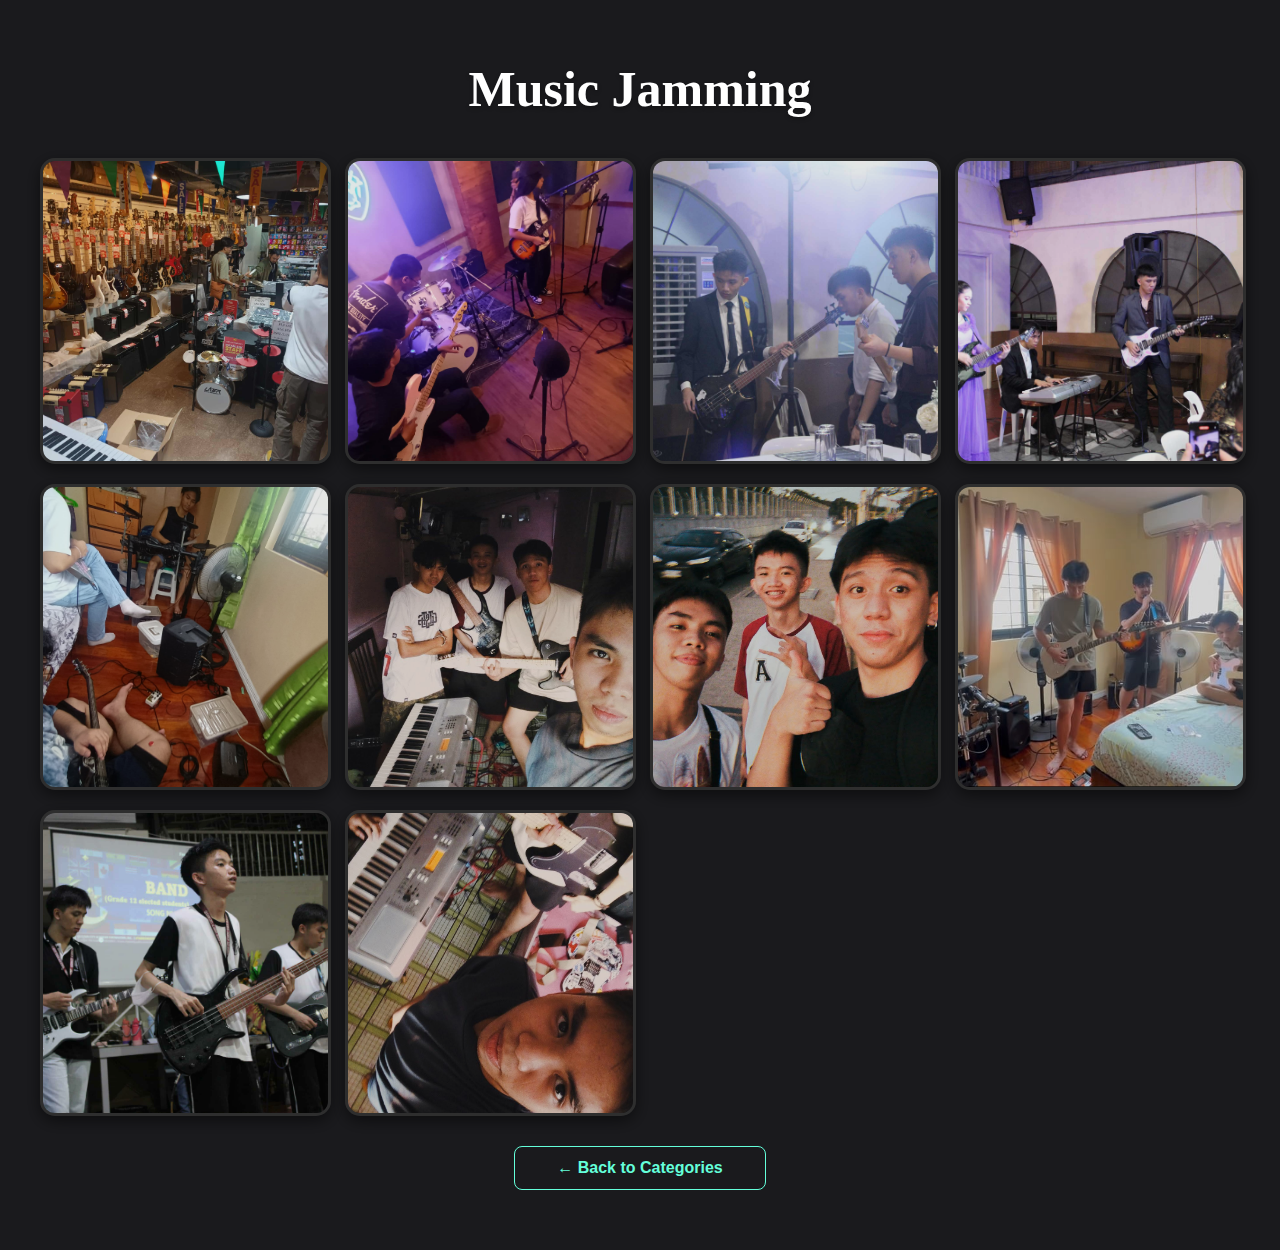
<file: musicJamming.html>
<!DOCTYPE html>
<html lang="en">
<head>
    <meta charset="UTF-8">
    <meta name="viewport" content="width=device-width, initial-scale=1.0">
    <link rel="stylesheet" href="galleryDesign.css">
    <title>Music Jamming</title>
</head>
<body>

    <h1>Music Jamming</h1>

    <div class="gallery-grid">
        <img src="Images/jamming/jammings (1).jpg">
        <img src="Images/jamming/jammings (2).jpg">
        <img src="Images/jamming/jammings (3).jpg">
        <img src="Images/jamming/jammings (4).jpg">
        <img src="Images/jamming/jammings (5).jpg">
        <img src="Images/jamming/jammings (1).jfif">
        <img src="Images/jamming/jammings (2).jfif">
        <img src="Images/jamming/jammings (3).jfif">
        <img src="Images/jamming/jammings (4).jfif">
        <img src="Images/jamming/jammings (5).jfif">
    </div>

    <a href="photoGallery.html" class="back-btn">&#8592; Back to Categories</a>

    <script>
        document.querySelectorAll('.gallery-grid img').forEach(img => {
            img.onclick = () => {
                img.classList.toggle('enlarged');
            }
        });
    </script>
</body>
</html>
</file>
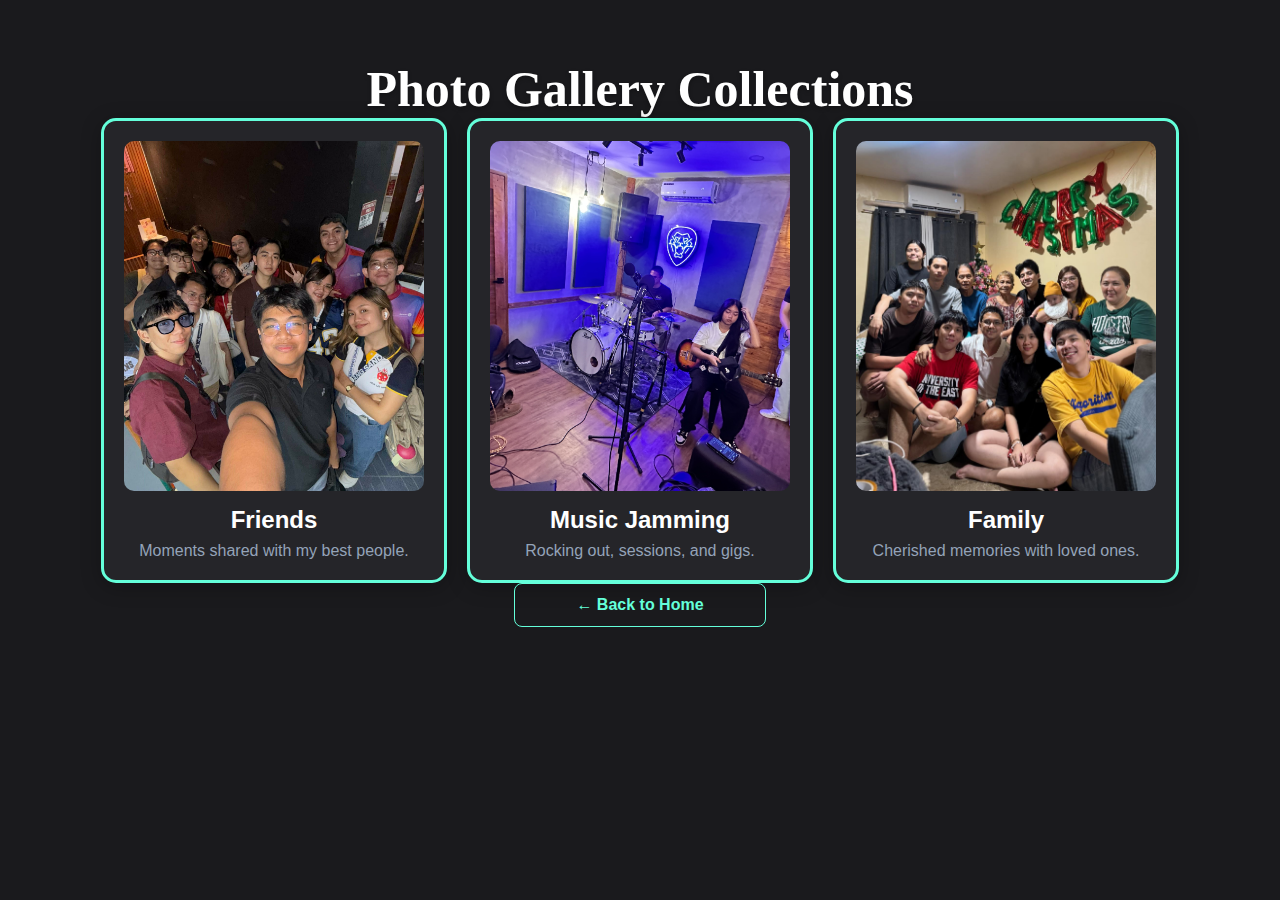
<file: photoGallery.html>
<!DOCTYPE html>
<html lang="en">
<head>
    <meta charset="UTF-8">
    <meta name="viewport" content="width=device-width, initial-scale=1.0">
    <link rel="stylesheet" href="galleryDesign.css">
    <title>Photo Gallery Categories</title>
</head>
<body>
    
    <h1>Photo Gallery Collections</h1>

    <section class="card-container">
        <a href="friends.html" class="gallery-box">
            <img src="Images/College/college (7).jfif" alt="Friends">
            <strong>Friends</strong>
            <small>Moments shared with my best people.</small>
        </a>

        <a href="musicJamming.html" class="gallery-box">
            <img src="Images/jamming.JPG" alt="Music Jamming">
            <strong>Music Jamming</strong>
            <small>Rocking out, sessions, and gigs.</small>
        </a>

        <a href="family.html" class="gallery-box">
            <img src="Images/family.jpg" alt="Family">
            <strong>Family</strong>
            <small>Cherished memories with loved ones.</small>
        </a>
    </section>

    <a href="index.html" class="back-btn">&#8592; Back to Home</a>

</body>
</html>
</file>
<file: designPage.css>
body {
    background-color: #1a1a1d;
    font-family: 'Segoe UI', Tahoma, Geneva, Verdana, sans-serif;
    margin: 0;
    padding: 60px 20px;
    display: flex;
    flex-direction: column;
    align-items: center;
}

.header-box {
    text-align: center;
    padding: 50px 40px;
    margin: 0 0 40px 0;
    background: #222225;
    border-radius: 30px;
    border: 1px solid #333;
    box-shadow: 0px 10px 12px rgba(0, 0, 0, 0.4);
    width: 100%;
    max-width: 900px;
    display: flex;
    flex-direction: column;
    align-items: center;
    box-sizing: border-box;
}

h1 {
    display: block;
    margin: 0;
    padding: 0;
    font-family: Georgia, serif;
    color: #ffffff;
    font-size: 50px;
    background: none;
    border: none;
    box-shadow: none;
    text-shadow: 0 2px 4px rgba(0, 0, 0, 0.3);
}

.author {
    display: block;
    font-size: 16px;
    font-weight: normal;
    margin-top: 15px;
    color: #94a3b8;
    text-shadow: none;
    letter-spacing: 1px;
}

.bio-actions {
    display: flex;
    justify-content: center;
    gap: 20px;
    width: 100%;
    margin-top: 30px;
}

.bio-btn {
    display: block;
    width: 200px;
    padding: 15px 0;
    border-top: #99dade solid 2px;
    border-bottom: #99dade solid 2px;
    border-radius: 12px;
    color: #cbd5e1;
    text-decoration: none;
    text-align: center;
    font-size: 18px;
    transition: 0.3s;
}

.bio-btn:hover {
    background-color: #fcfcfc;
    color: #1a1a1d;
    font-weight: bold;
}

h2 {
    color: #64ffda;
    text-align: center;
    font-family: 'Segoe UI', sans-serif;
    font-size: 32px;
    margin: 20px 0;
    text-shadow: 0 2px 5px rgba(0, 0, 0, 0.2);
}

p {
    max-width: 900px;
    line-height: 1.7;
    text-align: left;
    text-align: justify;
    background-color: #252529;
    padding: 25px;
    border-radius: 12px;
    margin-bottom: 20px;
    color: #cbd5e1;
    font-size: 19px;
    border-left: 5px solid #64ffda;
    border-right: 5px solid #64ffda;
    box-shadow: 0 4px 20px rgba(0, 0, 0, 0.25);
    display: flow-root;
}

.profile-img {
    float: left;
    width: 300px;
    height: auto;
    border-radius: 12px;
    margin: 0 20px 10px 0;
    box-shadow: 0 4px 15px rgba(0, 0, 0, 0.3);
}

.card-container {
    display: flex;
    justify-content: center;
    gap: 20px;
    flex-wrap: wrap;
    width: 100%;
    max-width: 1200px;
}

.read-more {
    display: flex;
    flex-direction: column;
    width: 300px;
    background-color: #252529;
    padding: 20px;
    border-radius: 15px;
    color: #cbd5e1;
    text-decoration: none;
    border: 3px solid #64ffda;
    box-shadow: 0 4px 20px rgba(0, 0, 0, 0.25);
    align-items: center;
    text-align: center;
}

.read-more img {
    width: 100%;
    height: 350px;
    object-fit: cover;
    border-radius: 10px;
    margin-bottom: 15px;
}

.read-more strong {
    font-size: 24px;
    color: #ffffff;
    margin-bottom: 8px;
    display: block;
}

.read-more small {
    font-size: 16px;
    color: #94a3b8;
}

.btn-container {
    display: flex;
    justify-content: center;
    gap: 20px;     
    margin-top: 40px;
    padding-bottom: 20px;
}

.bio-container {
    max-width: 1000px;
    width: 100%;
    background-color: #222225;
    border: 2px solid #333;
    border-radius: 20px;
    padding: 0; 
    box-shadow: 0 10px 30px rgba(0,0,0,0.5);
    overflow: hidden; 
    margin-bottom: 50px;
}

.bio-header {
    background-color: #1f1f22;
    padding: 40px 20px;
    border-bottom: 2px solid #333;
    text-align: center;
}

.bio-header h1 {
    display: block;
    background: none;
    border: none;
    box-shadow: none;
    padding: 0;
    margin: 0;
    font-size: 50px;
    color: #ffffff;
    font-family: Georgia, serif;
}

.bio-header .author {
    color: #64ffda;
    font-size: 14px;
    text-transform: uppercase;
    letter-spacing: 2px;
    margin-top: 10px;
}

.bio-content {
    padding: 50px 60px;
}

.bio-content p {
    background-color: transparent;
    box-shadow: none;
    border: none;
    padding: 5px;
    margin-bottom: 0%;
    font-size: 18px;
    line-height: 1.8;
    color: #cbd5e1;
    text-align: justify;
}

.bio-content strong {
    color: #64ffda;
    font-weight: 700;
}

.bio-content h2 {
    color: #ffffff;
    font-size: 40px;
    margin-top: 10px;
    margin-bottom: 20px;
    text-align: center;
    font-weight: 600;
}

sub {
    color: #64ffda;
    font-size: 15px;
    margin-right: 5px;
    vertical-align: baseline;
    position: relative;
    top: 4px;
}

.bio-content .bio-btn {
    width: 200px;
    margin: 40px auto 0 auto;
}

.gallery-grid {
    display: grid;
    grid-template-columns: repeat(auto-fill, minmax(250px, 1fr)); 
    gap: 15px;
    margin-top: 30px;
    margin-bottom: 60px;
}

.gallery-grid img {
    width: 100%;
    height: 250px;
    object-fit: cover;
    border-radius: 12px;
    border: 2px solid #333;
    box-shadow: 0 5px 15px rgba(0,0,0,0.4);
    transition: transform 0.3s ease;
}

.gallery-grid img.enlarged {
    position: fixed;
    top: 0;
    left: 0;
    width: 100%;
    height: 100%;
    object-fit: contain;
    background-color: rgba(0, 0, 0, 0.95);
    z-index: 9999;
    padding: 20px;
    box-sizing: border-box;
    cursor: zoom-out;
    transition: none;
}
</file>
<file: blogDesign.css>
html {
    background-color: #1a1a1d;
    min-height: 100%;
    display: flex;
    justify-content: center;
}

body {
    background-color: #252529;
    color: #cbd5e1;
    font-family: 'Segoe UI', Tahoma, Geneva, Verdana, sans-serif;
    max-width: 900px;
    width: 90%;
    margin: 60px auto;
    padding: 60px;
    border-radius: 20px;
    box-shadow: 0 10px 40px rgba(0, 0, 0, 0.5);
    border-top: 5px solid #d3dddb;
}

h1 {
    text-align: center;
    font-family: Georgia, serif;
    color: #b8e0e1;
    font-size: 42px;
    margin-top: 0;
    margin-bottom: 40px;
    padding-bottom: 30px;
    border-bottom: 1px solid #3d3d42;
    line-height: 1.3;
}

.author {
    display: block;
    font-family: 'Segoe UI', sans-serif;
    font-size: 14px;
    font-weight: normal;
    margin-top: 15px;
    color: #94a3b8;
    text-transform: uppercase;
    letter-spacing: 2px;
}

h2 {
    color: #fafafa;
    font-size: 26px;
    margin-top: 40px;
    margin-bottom: 20px;
    font-weight: 600;
    text-align: center;
}

p {
    font-size: 18px;
    line-height: 1.8;
    margin-bottom: 25px;
    text-align: justify;
    color: #d1d5db;
    text-justify: inter-word;
}

ul {
    background-color: #1f1f23;
    padding: 30px 40px;
    border-radius: 10px;
    margin: 20px 0;
    border-left: 3px solid #64ffda;
}

li {
    margin-bottom: 10px;
    font-size: 18px;
    line-height: 1.6;
    color: #cbd5e1;
}

.back-btn {
    display: inline-block;
    color: #64ffda;
    text-decoration: none;
    font-size: 16px;
    font-weight: bold;
    margin-bottom: 20px;
    padding: 10px 20px;
    border: 1px solid #64ffda;
    border-radius: 8px;
}

.back-btn:hover {
    background-color: #64ffda;
    color: #1a1a1d;
}

strong, b {
    color: #64ffda;
    font-weight: 700;
}

em, i {
    color: #b8e0e1;
    font-style: italic;
    font-weight: 500;
}

img {
    display: block;
    max-width: 100%;
    height: auto;
    margin: 30px auto;
    border-radius: 12px;
    box-shadow: 0 8px 20px rgba(0,0,0,0.4);
    opacity: 0.9;
    transition: transform 0.3s ease;
}
</file>
<file: galleryDesign.css>
body {
    background-color: #1a1a1d;
    font-family: 'Segoe UI', Tahoma, Geneva, Verdana, sans-serif;
    margin: 0;
    padding: 60px 20px;
    display: flex;
    flex-direction: column;
    align-items: center;
}

.header-box {
    text-align: center;
    padding: 50px 40px;
    margin: 0 0 40px 0;
    background: #222225;
    border-radius: 30px;
    border: 1px solid #333;
    box-shadow: 0px 10px 12px rgba(0, 0, 0, 0.4);
    width: 100%;
    max-width: 900px;
    display: flex;
    flex-direction: column;
    align-items: center;
    box-sizing: border-box;
}

h1 {
    display: block;
    margin: 0;
    padding: 0;
    font-family: Georgia, serif;
    color: #ffffff;
    font-size: 50px;
    background: none;
    border: none;
    box-shadow: none;
    text-shadow: 0 2px 4px rgba(0, 0, 0, 0.3);
}

.author {
    display: block;
    font-size: 16px;
    font-weight: normal;
    margin-top: 15px;
    color: #94a3b8;
    text-shadow: none;
    letter-spacing: 1px;
}

.bio-actions {
    display: flex;
    justify-content: center;
    gap: 20px;
    width: 100%;
    margin-top: 30px;
}

.bio-btn {
    display: block;
    width: 200px;
    padding: 15px 0;
    border-top: #99dade solid 2px;
    border-bottom: #99dade solid 2px;
    border-radius: 12px;
    color: #cbd5e1;
    text-decoration: none;
    text-align: center;
    font-size: 18px;
    transition: 0.3s;
}

.bio-btn:hover {
    background-color: #fcfcfc;
    color: #1a1a1d;
    font-weight: bold;
}

h2 {
    color: #64ffda;
    text-align: center;
    font-family: 'Segoe UI', sans-serif;
    font-size: 32px;
    margin: 20px 0;
    text-shadow: 0 2px 5px rgba(0, 0, 0, 0.2);
}

p {
    max-width: 900px;
    line-height: 1.7;
    text-align: left;
    text-align: justify;
    background-color: #252529;
    padding: 25px;
    border-radius: 12px;
    margin-bottom: 20px;
    color: #cbd5e1;
    font-size: 19px;
    border-left: 5px solid #64ffda;
    border-right: 5px solid #64ffda;
    box-shadow: 0 4px 20px rgba(0, 0, 0, 0.25);
    display: flow-root;
}

.profile-img {
    float: left;
    width: 300px;
    height: auto;
    border-radius: 12px;
    margin: 0 20px 10px 0;
    box-shadow: 0 4px 15px rgba(0, 0, 0, 0.3);
}

.card-container {
    display: flex;
    justify-content: center;
    gap: 20px;
    flex-wrap: wrap;
    width: 100%;
    max-width: 1200px;
}

.read-more {
    display: flex;
    flex-direction: column;
    width: 300px;
    background-color: #252529;
    padding: 20px;
    border-radius: 15px;
    color: #cbd5e1;
    text-decoration: none;
    border: 3px solid #64ffda;
    box-shadow: 0 4px 20px rgba(0, 0, 0, 0.25);
    align-items: center;
    text-align: center;
}

.read-more img {
    width: 100%;
    height: 350px;
    object-fit: cover;
    border-radius: 10px;
    margin-bottom: 15px;
}

.read-more strong {
    font-size: 24px;
    color: #ffffff;
    margin-bottom: 8px;
    display: block;
}

.read-more small {
    font-size: 16px;
    color: #94a3b8;
}

.gallery-box {
    display: flex;
    flex-direction: column;
    width: 300px;
    background-color: #252529;
    padding: 20px;
    border-radius: 15px;
    color: #cbd5e1;
    text-decoration: none;
    border: 3px solid #64ffda;
    box-shadow: 0 4px 20px rgba(0, 0, 0, 0.25);
    align-items: center;
    text-align: center;
    transition: transform 0.3s ease;
}

.gallery-box:hover {
    transform: translateY(-5px);
    background-color: #2a2a2e;
}

.gallery-box img {
    width: 100%;
    height: 350px;
    object-fit: cover;
    border-radius: 10px;
    margin-bottom: 15px;
}

.gallery-box strong {
    font-size: 24px;
    color: #ffffff;
    margin-bottom: 8px;
    display: block;
}

.gallery-box small {
    font-size: 16px;
    color: #94a3b8;
}

.nav-buttons {
    display: flex;
    flex-direction: column;
    align-items: center;
    gap: 15px;
    margin-top: 10px;
    margin-bottom: 40px;
}

.back-btn {
    display: flex;
    justify-content: center;
    align-items: center;
    width: 250px;
    color: #64ffda;
    text-decoration: none;
    font-size: 16px;
    font-weight: bold;
    padding: 12px 0;
    border: 1px solid #64ffda;
    border-radius: 8px;
    transition: all 0.3s ease;
}

.back-btn:hover {
    background-color: #64ffda;
    color: #1a1a1d;
}

.btn-container {
    display: flex;
    justify-content: center;
    gap: 20px;     
    margin-top: 40px;
    padding-bottom: 20px;
}

.bio-container {
    max-width: 1000px;
    width: 100%;
    background-color: #222225;
    border: 2px solid #333;
    border-radius: 20px;
    padding: 0; 
    box-shadow: 0 10px 30px rgba(0,0,0,0.5);
    overflow: hidden; 
    margin-bottom: 50px;
}

.bio-header {
    background-color: #1f1f22;
    padding: 40px 20px;
    border-bottom: 2px solid #333;
    text-align: center;
}

.bio-header h1 {
    display: block;
    background: none;
    border: none;
    box-shadow: none;
    padding: 0;
    margin: 0;
    font-size: 50px;
    color: #ffffff;
    font-family: Georgia, serif;
}

.bio-header .author {
    color: #64ffda;
    font-size: 14px;
    text-transform: uppercase;
    letter-spacing: 2px;
    margin-top: 10px;
}

.bio-content {
    padding: 50px 60px;
}

.bio-content p {
    background-color: transparent;
    box-shadow: none;
    border: none;
    padding: 5px;
    margin-bottom: 0%;
    font-size: 18px;
    line-height: 1.8;
    color: #cbd5e1;
    text-align: justify;
}

.bio-content strong {
    color: #64ffda;
    font-weight: 700;
}

.bio-content h2 {
    color: #ffffff;
    font-size: 40px;
    margin-top: 10px;
    margin-bottom: 20px;
    text-align: center;
    font-weight: 600;
}

sub {
    color: #64ffda;
    font-size: 15px;
    margin-right: 5px;
    vertical-align: baseline;
    position: relative;
    top: 4px;
}

.bio-content .bio-btn {
    width: 200px;
    margin: 40px auto 0 auto;
}

.gallery-grid {
    display: grid;
    grid-template-columns: repeat(auto-fill, minmax(280px, 1fr)); 
    gap: 20px;
    width: 100%;
    max-width: 1200px;
    margin-top: 40px;
    margin-bottom: 30px;
    padding: 0 10px;
}

.gallery-grid img {
    width: 100%;
    height: 300px;
    object-fit: cover;
    border-radius: 15px;
    border: 3px solid #333;
    box-shadow: 0 5px 15px rgba(0,0,0,0.5);
    transition: all 0.4s ease;
    cursor: pointer;
    filter: brightness(0.9);
}

.gallery-grid img:hover {
    transform: scale(1.03) translateY(-5px);
    border-color: #64ffda;
    box-shadow: 0 10px 25px rgba(100, 255, 218, 0.2);
    filter: brightness(1.1);
    z-index: 2;
}

.gallery-grid img.enlarged {
    position: fixed;
    top: 50%;
    left: 50%;
    transform: translate(-50%, -50%) scale(1);
    width: 90vw;
    height: 90vh;
    object-fit: contain;
    background-color: rgba(26, 26, 29, 0.98);
    z-index: 10000;
    border: none;
    box-shadow: none;
    padding: 20px;
    cursor: zoom-out;
}
</file>
